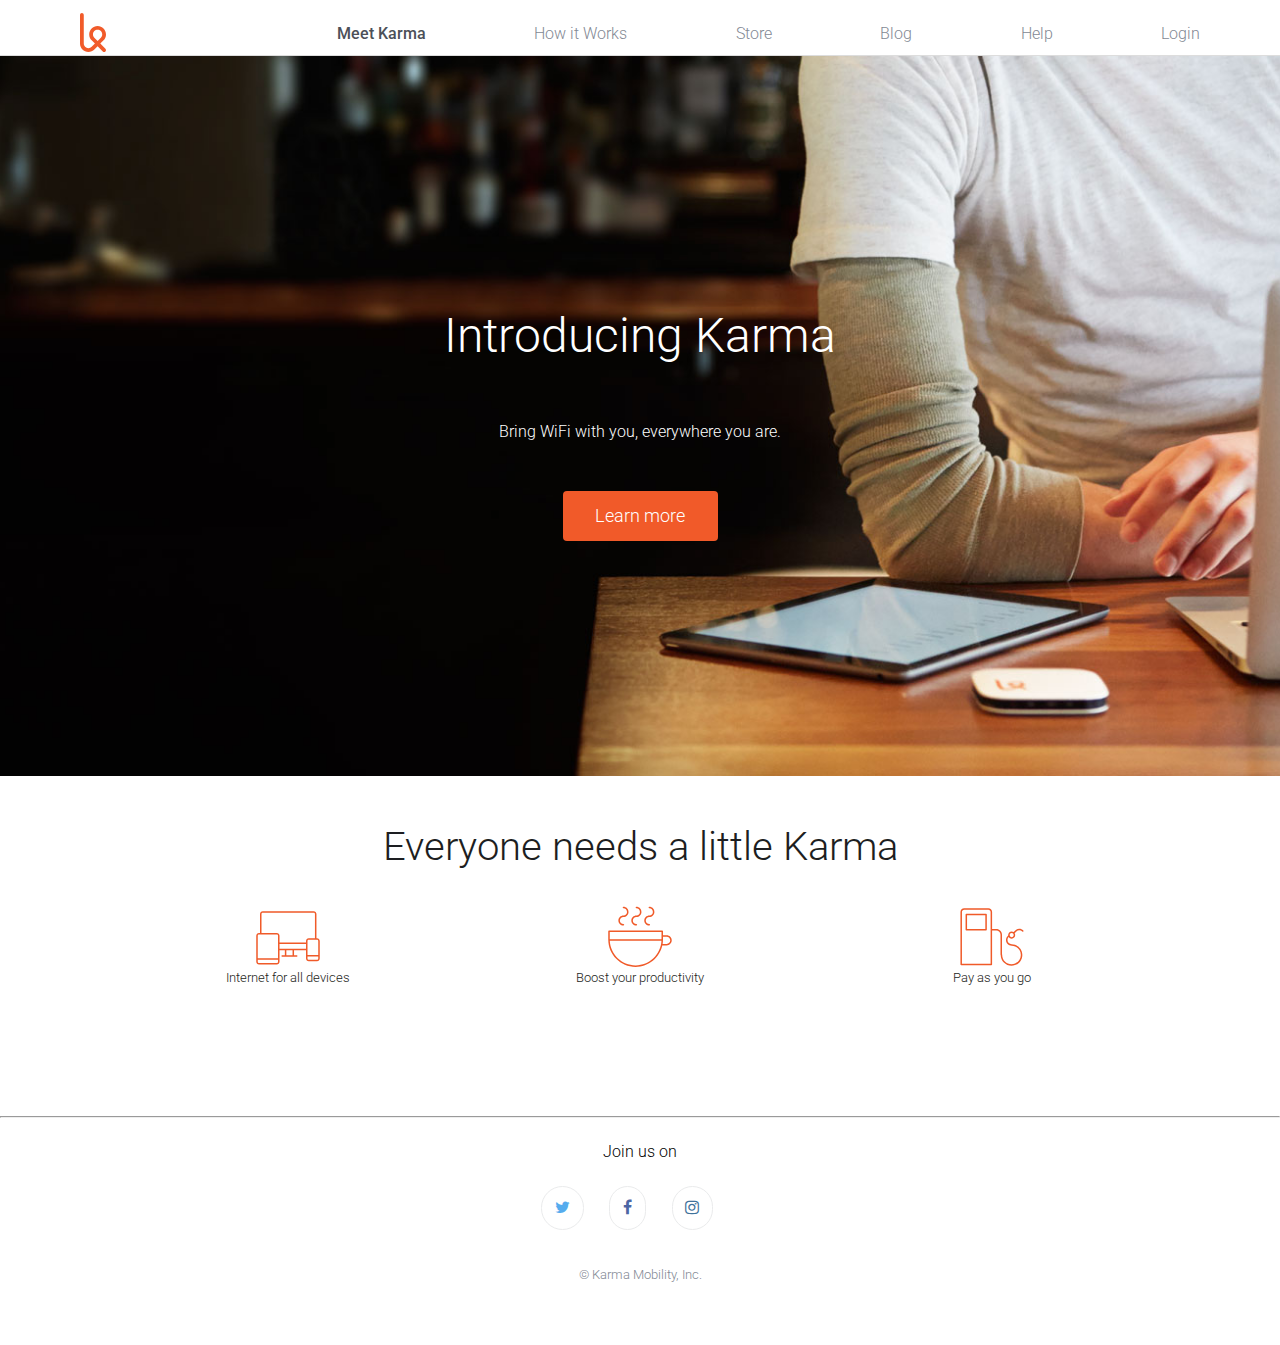
<file: html-css-git-exercises/week2/1-website/index.html>
<!DOCTYPE html>
<html lang="en">
<head>
    <meta charset="UTF-8">
    <meta name="viewport" content="width=device-width, initial-scale=1, shrink-to-fit=no">
    <title>Karma</title>
    <link href='//fonts.googleapis.com/css?family=Roboto:400,500,300' rel='stylesheet' type='text/css'>
    <link href="//maxcdn.bootstrapcdn.com/font-awesome/4.2.0/css/font-awesome.min.css" rel="stylesheet">
    <link rel="stylesheet" href="https://cdnjs.cloudflare.com/ajax/libs/font-awesome/4.7.0/css/font-awesome.min.css">
    <link rel="stylesheet" href="css/normalize.css">
    <link rel="stylesheet" href="css/reset.css">
    <link rel="stylesheet" href="css/style.css">
    <link rel="shortcut icon" type="image/x-icon"  href="favicon.ico">
</head>
<body>
    <nav>
        <ul class="menu">
            <li class="logo"><a href="#" title=""><img src="img/karma-logo.svg" alt="" title="Logo" width="26"></a></li>
            <li><a href="#" class="active"><i class="display fa fa-fw fa-home"></i><span>Meet Karma</span></a></li>
            <li><a href="#"><i class="display fa fa-gavel"></i><span>How it Works</span></a></li>
            <li><a href="#"><i class="display fa fa-money"></i><span>Store</span></a></li>
            <li><a href="#"><i class="display fa fa-comment"></i><span>Blog</span></a></li>
            <li><a href="#"><i class="display fa fa-info"></i><span>Help</span></a></li>
            <li><a href="#"><i class="display fa fa-fw fa-user"></i><span>Login</span></a></li>
        </ul>
    </nav>

    <main>
        <section class="introduction">
            <div class="container">
                <h1>Introducing Karma</h1>
                <p>Bring WiFi with you, everywhere you are.</p>
                <button>Learn more</button>
            </div>
        </section>

        <section class="cases">
            <div class="container">
                <h2>Everyone needs a little Karma</h2>
                <ul class="devices">
                    <li>
                        <figure>
                        <img src="img/icon-devices.svg" alt="Devices" class="responsive">
                        <figcaption>Internet for all devices</figcaption>
                      </figure>
                    </li>
                    <li>
                        <figure>
                        <img src="img/icon-coffee.svg" alt="coffee" class="responsive">
                        <figcaption>Boost your productivity</figcaption>
                      </figure>
                    </li>
                    <li>
                        <figure>
                        <img src="img/icon-refill.svg" alt="pump" class="responsive" >
                        <figcaption>Pay as you go</figcaption>
                      </figure>
                    </li>
                </ul>
            </div>
        </section>
    </main>
    
    <footer>
        <div class="container">
            <hr>
            <h5>Join us on</h5>
            <ul class="rrss">
                <li class="twitter"><a href="#" title=""><i class="fa fa-twitter"></i></a></li>
                <li class="facebook"><a href="#" title=""><i class="fa fa-facebook"></i></a></li>
                <li class="instagram"><a href="#" title=""><i class="fa fa-instagram"></i></a></li>
            </ul>
            <p class="copy"> &copy; Karma Mobility, Inc.</p>
        </div>
    </footer>

</body>
</html>
</file>
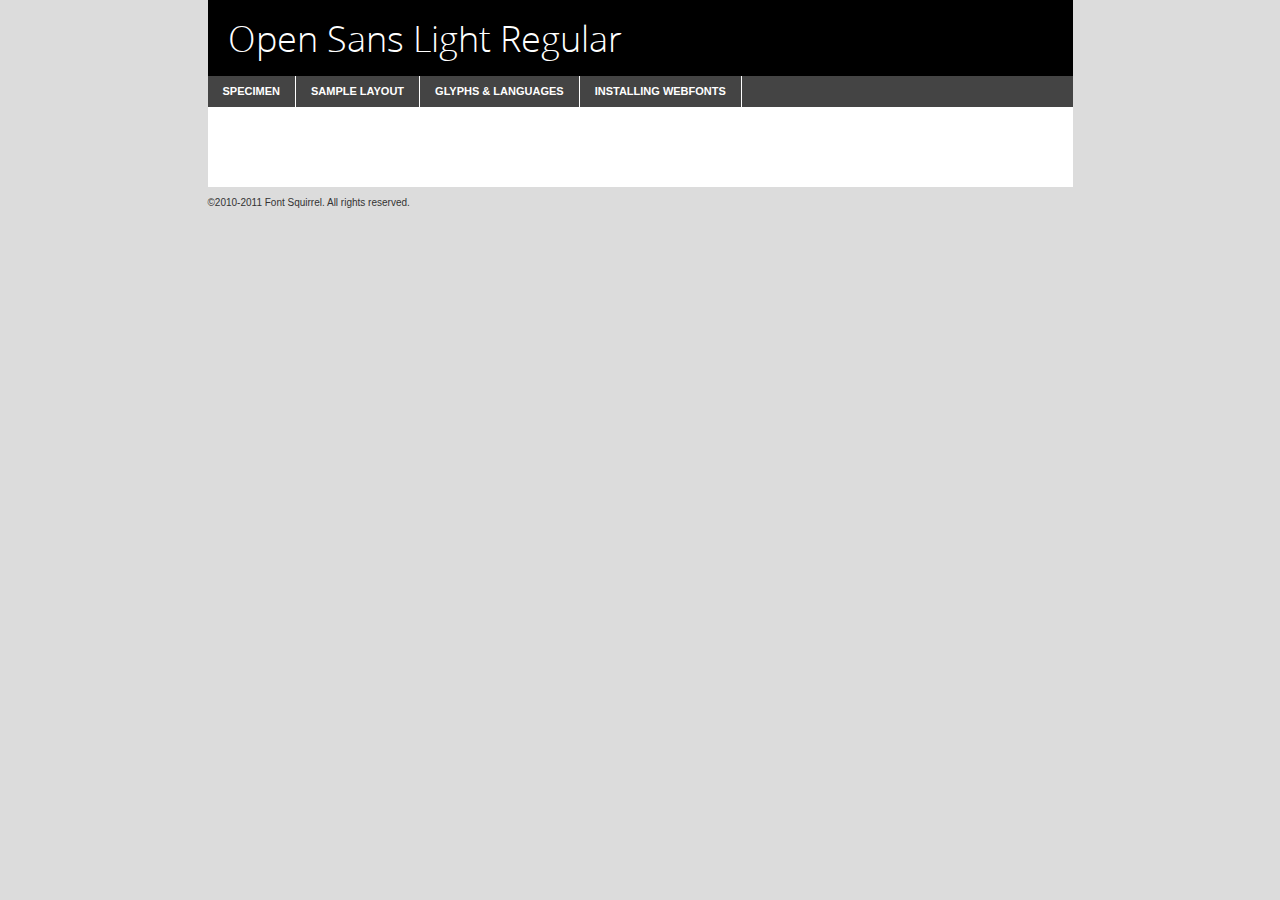
<file: html-css-git-exercises/week2/1-website/font-squirrel-download/font-squirrel-download/opensans-light-demo.html>
<!DOCTYPE html PUBLIC "-//W3C//DTD XHTML 1.0 Transitional//EN"
	"http://www.w3.org/TR/xhtml1/DTD/xhtml1-transitional.dtd">

<html xmlns="http://www.w3.org/1999/xhtml" xml:lang="en" lang="en">
<head>
	<meta http-equiv="Content-Type" content="text/html; charset=utf-8" />
	<script src="http://ajax.googleapis.com/ajax/libs/jquery/1.7.2/jquery.min.js" type="text/javascript" charset="utf-8"></script>
	<script src="specimen_files/easytabs.js" type="text/javascript" charset="utf-8"></script>
	<link rel="stylesheet" href="specimen_files/specimen_stylesheet.css" type="text/css" charset="utf-8" />
	<link rel="stylesheet" href="stylesheet.css" type="text/css" charset="utf-8" />

	<style type="text/css">
					body{
				font-family: 'open_sanslight';
							}
		</style>

	<title>Open Sans Light Regular Specimen</title>
	
	
	<script type="text/javascript" charset="utf-8">
		$(document).ready(function() {
			$('#container').easyTabs({defaultContent:1});
		});
	</script>
</head>

<body>
<div id="container">
	<div id="header">
		Open Sans Light Regular	</div>
	<ul class="tabs">
		<li><a href="#specimen">Specimen</a></li>
		<li><a href="#layout">Sample Layout</a></li>
				<li><a href="#glyphs">Glyphs &amp; Languages</a></li>
		<li><a href="#installing">Installing Webfonts</a></li>
		
	</ul>
	
	<div id="main_content">

		
			<div id="specimen">
		
				<div class="section">
					<div class="grid12 firstcol">
						<div class="huge">AaBb</div>
					</div>
				</div>
		
				<div class="section">
					<div class="glyph_range">A&#x200B;B&#x200b;C&#x200b;D&#x200b;E&#x200b;F&#x200b;G&#x200b;H&#x200b;I&#x200b;J&#x200b;K&#x200b;L&#x200b;M&#x200b;N&#x200b;O&#x200b;P&#x200b;Q&#x200b;R&#x200b;S&#x200b;T&#x200b;U&#x200b;V&#x200b;W&#x200b;X&#x200b;Y&#x200b;Z&#x200b;a&#x200b;b&#x200b;c&#x200b;d&#x200b;e&#x200b;f&#x200b;g&#x200b;h&#x200b;i&#x200b;j&#x200b;k&#x200b;l&#x200b;m&#x200b;n&#x200b;o&#x200b;p&#x200b;q&#x200b;r&#x200b;s&#x200b;t&#x200b;u&#x200b;v&#x200b;w&#x200b;x&#x200b;y&#x200b;z&#x200b;1&#x200b;2&#x200b;3&#x200b;4&#x200b;5&#x200b;6&#x200b;7&#x200b;8&#x200b;9&#x200b;0&#x200b;&amp;&#x200b;.&#x200b;,&#x200b;?&#x200b;!&#x200b;&#64;&#x200b;(&#x200b;)&#x200b;#&#x200b;$&#x200b;%&#x200b;*&#x200b;+&#x200b;-&#x200b;=&#x200b;:&#x200b;;</div>
				</div>
				<div class="section">
					<div class="grid12 firstcol">
						<table class="sample_table">
							<tr><td>10</td><td class="size10">abcdefghijklmnopqrstuvwxyzABCDEFGHIJKLMNOPQRSTUVWXYZ0123456789abcdefghijklmnopqrstuvwxyzABCDEFGHIJKLMNOPQRSTUVWXYZ0123456789abcdefghijklmnopqrstuvwxyzABCDEFGHIJKLMNOPQRSTUVWXYZ</td></tr>
							<tr><td>11</td><td class="size11">abcdefghijklmnopqrstuvwxyzABCDEFGHIJKLMNOPQRSTUVWXYZ0123456789abcdefghijklmnopqrstuvwxyzABCDEFGHIJKLMNOPQRSTUVWXYZ0123456789abcdefghijklmnopqrstuvwxyzABCDEFGHIJKLMNOPQRSTUVWXYZ</td></tr>
							<tr><td>12</td><td class="size12">abcdefghijklmnopqrstuvwxyzABCDEFGHIJKLMNOPQRSTUVWXYZ0123456789abcdefghijklmnopqrstuvwxyzABCDEFGHIJKLMNOPQRSTUVWXYZ0123456789abcdefghijklmnopqrstuvwxyzABCDEFGHIJKLMNOPQRSTUVWXYZ</td></tr>
							<tr><td>13</td><td class="size13">abcdefghijklmnopqrstuvwxyzABCDEFGHIJKLMNOPQRSTUVWXYZ0123456789abcdefghijklmnopqrstuvwxyzABCDEFGHIJKLMNOPQRSTUVWXYZ0123456789abcdefghijklmnopqrstuvwxyzABCDEFGHIJKLMNOPQRSTUVWXYZ</td></tr>
							<tr><td>14</td><td class="size14">abcdefghijklmnopqrstuvwxyzABCDEFGHIJKLMNOPQRSTUVWXYZ0123456789abcdefghijklmnopqrstuvwxyzABCDEFGHIJKLMNOPQRSTUVWXYZ0123456789abcdefghijklmnopqrstuvwxyzABCDEFGHIJKLMNOPQRSTUVWXYZ</td></tr>
							<tr><td>16</td><td class="size16">abcdefghijklmnopqrstuvwxyzABCDEFGHIJKLMNOPQRSTUVWXYZ0123456789abcdefghijklmnopqrstuvwxyzABCDEFGHIJKLMNOPQRSTUVWXYZ</td></tr>
							<tr><td>18</td><td class="size18">abcdefghijklmnopqrstuvwxyzABCDEFGHIJKLMNOPQRSTUVWXYZ0123456789abcdefghijklmnopqrstuvwxyzABCDEFGHIJKLMNOPQRSTUVWXYZ</td></tr>
							<tr><td>20</td><td class="size20">abcdefghijklmnopqrstuvwxyzABCDEFGHIJKLMNOPQRSTUVWXYZ0123456789abcdefghijklmnopqrstuvwxyzABCDEFGHIJKLMNOPQRSTUVWXYZ</td></tr>
							<tr><td>24</td><td class="size24">abcdefghijklmnopqrstuvwxyzABCDEFGHIJKLMNOPQRSTUVWXYZ0123456789abcdefghijklmnopqrstuvwxyzABCDEFGHIJKLMNOPQRSTUVWXYZ</td></tr>
							<tr><td>30</td><td class="size30">abcdefghijklmnopqrstuvwxyzABCDEFGHIJKLMNOPQRSTUVWXYZ0123456789abcdefghijklmnopqrstuvwxyzABCDEFGHIJKLMNOPQRSTUVWXYZ</td></tr>
							<tr><td>36</td><td class="size36">abcdefghijklmnopqrstuvwxyzABCDEFGHIJKLMNOPQRSTUVWXYZ0123456789abcdefghijklmnopqrstuvwxyzABCDEFGHIJKLMNOPQRSTUVWXYZ</td></tr>
							<tr><td>48</td><td class="size48">abcdefghijklmnopqrstuvwxyzABCDEFGHIJKLMNOPQRSTUVWXYZ0123456789abcdefghijklmnopqrstuvwxyzABCDEFGHIJKLMNOPQRSTUVWXYZ</td></tr>
							<tr><td>60</td><td class="size60">abcdefghijklmnopqrstuvwxyzABCDEFGHIJKLMNOPQRSTUVWXYZ0123456789abcdefghijklmnopqrstuvwxyzABCDEFGHIJKLMNOPQRSTUVWXYZ</td></tr>
							<tr><td>72</td><td class="size72">abcdefghijklmnopqrstuvwxyzABCDEFGHIJKLMNOPQRSTUVWXYZ0123456789abcdefghijklmnopqrstuvwxyzABCDEFGHIJKLMNOPQRSTUVWXYZ</td></tr>
							<tr><td>90</td><td class="size90">abcdefghijklmnopqrstuvwxyzABCDEFGHIJKLMNOPQRSTUVWXYZ0123456789abcdefghijklmnopqrstuvwxyzABCDEFGHIJKLMNOPQRSTUVWXYZ</td></tr>
						</table>
				
					</div>
			
				</div>
		
		
		
								<div class="section" id="bodycomparison">


										<div id="xheight">
				<div class="fontbody">&#x25FC;&#x25FC;&#x25FC;&#x25FC;&#x25FC;&#x25FC;&#x25FC;&#x25FC;&#x25FC;&#x25FC;&#x25FC;&#x25FC;&#x25FC;&#x25FC;&#x25FC;&#x25FC;&#x25FC;&#x25FC;&#x25FC;&#x25FC;&#x25FC;&#x25FC;&#x25FC;&#x25FC;&#x25FC;&#x25FC;&#x25FC;&#x25FC;&#x25FC;&#x25FC;&#x25FC;&#x25FC;&#x25FC;&#x25FC;&#x25FC;&#x25FC;&#x25FC;&#x25FC;&#x25FC;&#x25FC;&#x25FC;&#x25FC;&#x25FC;&#x25FC;&#x25FC;&#x25FC;&#x25FC;&#x25FC;&#x25FC;&#x25FC;&#x25FC;&#x25FC;&#x25FC;&#x25FC;&#x25FC;&#x25FC;&#x25FC;&#x25FC;&#x25FC;&#x25FC;&#x25FC;&#x25FC;&#x25FC;&#x25FC;&#x25FC;&#x25FC;&#x25FC;&#x25FC;&#x25FC;&#x25FC;&#x25FC;&#x25FC;&#x25FC;&#x25FC;&#x25FC;&#x25FC;&#x25FC;&#x25FC;&#x25FC;&#x25FC;&#x25FC;&#x25FC;&#x25FC;&#x25FC;&#x25FC;&#x25FC;&#x25FC;&#x25FC;&#x25FC;&#x25FC;&#x25FC;&#x25FC;&#x25FC;&#x25FC;&#x25FC;&#x25FC;&#x25FC;&#x25FC;&#x25FC;body</div><div class="arialbody">body</div><div class="verdanabody">body</div><div class="georgiabody">body</div></div>
										<div class="fontbody" style="z-index:1">
											body<span>Open Sans Light Regular</span>
										</div>
										<div class="arialbody" style="z-index:1">
											body<span>Arial</span>
										</div>
										<div class="verdanabody" style="z-index:1">
											body<span>Verdana</span>
										</div>
										<div class="georgiabody" style="z-index:1">
											body<span>Georgia</span>
										</div>



								</div>
		
		
				<div class="section psample psample_row1" id="">
					
					<div class="grid2 firstcol">
						<p class="size10"><span>10.</span>Aenean lacinia bibendum nulla sed consectetur. Fusce dapibus, tellus ac cursus commodo, tortor mauris condimentum nibh, ut fermentum massa justo sit amet risus. Nullam id dolor id nibh ultricies vehicula ut id elit. Cum sociis natoque penatibus et magnis dis parturient montes, nascetur ridiculus mus. Nulla vitae elit libero, a pharetra augue.</p>
			
					</div>
					<div class="grid3">
						<p class="size11"><span>11.</span>Aenean lacinia bibendum nulla sed consectetur. Fusce dapibus, tellus ac cursus commodo, tortor mauris condimentum nibh, ut fermentum massa justo sit amet risus. Nullam id dolor id nibh ultricies vehicula ut id elit. Cum sociis natoque penatibus et magnis dis parturient montes, nascetur ridiculus mus. Nulla vitae elit libero, a pharetra augue.</p>
			
					</div>
					<div class="grid3">
						<p class="size12"><span>12.</span>Aenean lacinia bibendum nulla sed consectetur. Fusce dapibus, tellus ac cursus commodo, tortor mauris condimentum nibh, ut fermentum massa justo sit amet risus. Nullam id dolor id nibh ultricies vehicula ut id elit. Cum sociis natoque penatibus et magnis dis parturient montes, nascetur ridiculus mus. Nulla vitae elit libero, a pharetra augue.</p>
			
					</div>
					<div class="grid4">
						<p class="size13"><span>13.</span>Aenean lacinia bibendum nulla sed consectetur. Fusce dapibus, tellus ac cursus commodo, tortor mauris condimentum nibh, ut fermentum massa justo sit amet risus. Nullam id dolor id nibh ultricies vehicula ut id elit. Cum sociis natoque penatibus et magnis dis parturient montes, nascetur ridiculus mus. Nulla vitae elit libero, a pharetra augue.</p>
			
					</div>
					<div class="white_blend"></div>
					
				</div>
				<div class="section psample psample_row2" id="">
					<div class="grid3 firstcol">
						<p class="size14"><span>14.</span>Aenean lacinia bibendum nulla sed consectetur. Fusce dapibus, tellus ac cursus commodo, tortor mauris condimentum nibh, ut fermentum massa justo sit amet risus. Nullam id dolor id nibh ultricies vehicula ut id elit. Cum sociis natoque penatibus et magnis dis parturient montes, nascetur ridiculus mus. Nulla vitae elit libero, a pharetra augue.</p>
			
					</div>
					<div class="grid4">
						<p class="size16"><span>16.</span>Aenean lacinia bibendum nulla sed consectetur. Fusce dapibus, tellus ac cursus commodo, tortor mauris condimentum nibh, ut fermentum massa justo sit amet risus. Nullam id dolor id nibh ultricies vehicula ut id elit. Cum sociis natoque penatibus et magnis dis parturient montes, nascetur ridiculus mus. Nulla vitae elit libero, a pharetra augue.</p>
			
					</div>
					<div class="grid5">
						<p class="size18"><span>18.</span>Aenean lacinia bibendum nulla sed consectetur. Fusce dapibus, tellus ac cursus commodo, tortor mauris condimentum nibh, ut fermentum massa justo sit amet risus. Nullam id dolor id nibh ultricies vehicula ut id elit. Cum sociis natoque penatibus et magnis dis parturient montes, nascetur ridiculus mus. Nulla vitae elit libero, a pharetra augue.</p>
			
					</div>

					<div class="white_blend"></div>

				</div>
				
				<div class="section psample psample_row3" id="">
					<div class="grid5 firstcol">
						<p class="size20"><span>20.</span>Aenean lacinia bibendum nulla sed consectetur. Fusce dapibus, tellus ac cursus commodo, tortor mauris condimentum nibh, ut fermentum massa justo sit amet risus. Nullam id dolor id nibh ultricies vehicula ut id elit. Cum sociis natoque penatibus et magnis dis parturient montes, nascetur ridiculus mus. Nulla vitae elit libero, a pharetra augue.</p>
					</div>
					<div class="grid7">
						<p class="size24"><span>24.</span>Aenean lacinia bibendum nulla sed consectetur. Fusce dapibus, tellus ac cursus commodo, tortor mauris condimentum nibh, ut fermentum massa justo sit amet risus. Nullam id dolor id nibh ultricies vehicula ut id elit. Cum sociis natoque penatibus et magnis dis parturient montes, nascetur ridiculus mus. Nulla vitae elit libero, a pharetra augue.</p>
					</div>
					
					<div class="white_blend"></div>
					
				</div>
				
				<div class="section psample psample_row4" id="">
					<div class="grid12 firstcol">
						<p class="size30"><span>30.</span>Aenean lacinia bibendum nulla sed consectetur. Fusce dapibus, tellus ac cursus commodo, tortor mauris condimentum nibh, ut fermentum massa justo sit amet risus. Nullam id dolor id nibh ultricies vehicula ut id elit. Cum sociis natoque penatibus et magnis dis parturient montes, nascetur ridiculus mus. Nulla vitae elit libero, a pharetra augue.</p>
					</div>
					<div class="white_blend"></div>
					
				</div>
				
				
				
				<div class="section psample psample_row1 fullreverse">
					<div class="grid2 firstcol">
						<p class="size10"><span>10.</span>Aenean lacinia bibendum nulla sed consectetur. Fusce dapibus, tellus ac cursus commodo, tortor mauris condimentum nibh, ut fermentum massa justo sit amet risus. Nullam id dolor id nibh ultricies vehicula ut id elit. Cum sociis natoque penatibus et magnis dis parturient montes, nascetur ridiculus mus. Nulla vitae elit libero, a pharetra augue.</p>
			
					</div>
					<div class="grid3">
						<p class="size11"><span>11.</span>Aenean lacinia bibendum nulla sed consectetur. Fusce dapibus, tellus ac cursus commodo, tortor mauris condimentum nibh, ut fermentum massa justo sit amet risus. Nullam id dolor id nibh ultricies vehicula ut id elit. Cum sociis natoque penatibus et magnis dis parturient montes, nascetur ridiculus mus. Nulla vitae elit libero, a pharetra augue.</p>
			
					</div>
					<div class="grid3">
						<p class="size12"><span>12.</span>Aenean lacinia bibendum nulla sed consectetur. Fusce dapibus, tellus ac cursus commodo, tortor mauris condimentum nibh, ut fermentum massa justo sit amet risus. Nullam id dolor id nibh ultricies vehicula ut id elit. Cum sociis natoque penatibus et magnis dis parturient montes, nascetur ridiculus mus. Nulla vitae elit libero, a pharetra augue.</p>
			
					</div>
					<div class="grid4">
						<p class="size13"><span>13.</span>Aenean lacinia bibendum nulla sed consectetur. Fusce dapibus, tellus ac cursus commodo, tortor mauris condimentum nibh, ut fermentum massa justo sit amet risus. Nullam id dolor id nibh ultricies vehicula ut id elit. Cum sociis natoque penatibus et magnis dis parturient montes, nascetur ridiculus mus. Nulla vitae elit libero, a pharetra augue.</p>
			
					</div>
					<div class="black_blend"></div>
					
				</div>
				
				<div class="section psample psample_row2 fullreverse">
					<div class="grid3 firstcol">
						<p class="size14"><span>14.</span>Aenean lacinia bibendum nulla sed consectetur. Fusce dapibus, tellus ac cursus commodo, tortor mauris condimentum nibh, ut fermentum massa justo sit amet risus. Nullam id dolor id nibh ultricies vehicula ut id elit. Cum sociis natoque penatibus et magnis dis parturient montes, nascetur ridiculus mus. Nulla vitae elit libero, a pharetra augue.</p>
			
					</div>
					<div class="grid4">
						<p class="size16"><span>16.</span>Aenean lacinia bibendum nulla sed consectetur. Fusce dapibus, tellus ac cursus commodo, tortor mauris condimentum nibh, ut fermentum massa justo sit amet risus. Nullam id dolor id nibh ultricies vehicula ut id elit. Cum sociis natoque penatibus et magnis dis parturient montes, nascetur ridiculus mus. Nulla vitae elit libero, a pharetra augue.</p>
			
					</div>
					<div class="grid5">
						<p class="size18"><span>18.</span>Aenean lacinia bibendum nulla sed consectetur. Fusce dapibus, tellus ac cursus commodo, tortor mauris condimentum nibh, ut fermentum massa justo sit amet risus. Nullam id dolor id nibh ultricies vehicula ut id elit. Cum sociis natoque penatibus et magnis dis parturient montes, nascetur ridiculus mus. Nulla vitae elit libero, a pharetra augue.</p>
			
					</div>
					<div class="black_blend"></div>

				</div>
				
				<div class="section psample fullreverse psample_row3" id="">
					<div class="grid5 firstcol">
						<p class="size20"><span>20.</span>Aenean lacinia bibendum nulla sed consectetur. Fusce dapibus, tellus ac cursus commodo, tortor mauris condimentum nibh, ut fermentum massa justo sit amet risus. Nullam id dolor id nibh ultricies vehicula ut id elit. Cum sociis natoque penatibus et magnis dis parturient montes, nascetur ridiculus mus. Nulla vitae elit libero, a pharetra augue.</p>
					</div>
					<div class="grid7">
						<p class="size24"><span>24.</span>Aenean lacinia bibendum nulla sed consectetur. Fusce dapibus, tellus ac cursus commodo, tortor mauris condimentum nibh, ut fermentum massa justo sit amet risus. Nullam id dolor id nibh ultricies vehicula ut id elit. Cum sociis natoque penatibus et magnis dis parturient montes, nascetur ridiculus mus. Nulla vitae elit libero, a pharetra augue.</p>
					</div>
					
					<div class="black_blend"></div>
					
				</div>
				
				<div class="section psample fullreverse psample_row4" id="" style="border-bottom: 20px #000 solid;">
					<div class="grid12 firstcol">
						<p class="size30"><span>30.</span>Aenean lacinia bibendum nulla sed consectetur. Fusce dapibus, tellus ac cursus commodo, tortor mauris condimentum nibh, ut fermentum massa justo sit amet risus. Nullam id dolor id nibh ultricies vehicula ut id elit. Cum sociis natoque penatibus et magnis dis parturient montes, nascetur ridiculus mus. Nulla vitae elit libero, a pharetra augue.</p>
					</div>
					<div class="black_blend"></div>
					
				</div>
				
				
				
				
			</div>
			
			<div id="layout">
				
				<div class="section">
					
					<div class="grid12 firstcol">
						<h1>Lorem Ipsum Dolor</h1>
						<h2>Etiam porta sem malesuada magna mollis euismod</h2>
						
						<p class="byline">By <a href="#link">Aenean Lacinia</a></p>
					</div>
				</div>
				<div class="section">
					<div class="grid8 firstcol">
						<p class="large">Donec sed odio dui. Morbi leo risus, porta ac consectetur ac, vestibulum at eros. Fusce dapibus, tellus ac cursus commodo, tortor mauris condimentum nibh, ut fermentum massa justo sit amet risus. </p>

						
						<h3>Pellentesque ornare sem</h3>

						<p>Maecenas sed diam eget risus varius blandit sit amet non magna. Maecenas faucibus mollis interdum. Donec ullamcorper nulla non metus auctor fringilla. Nullam id dolor id nibh ultricies vehicula ut id elit. Nullam id dolor id nibh ultricies vehicula ut id elit. </p>

						<p>Aenean eu leo quam. Pellentesque ornare sem lacinia quam venenatis vestibulum. Lorem ipsum dolor sit amet, consectetur adipiscing elit. Cum sociis natoque penatibus et magnis dis parturient montes, nascetur ridiculus mus. </p>

						<p>Nulla vitae elit libero, a pharetra augue. Praesent commodo cursus magna, vel scelerisque nisl consectetur et. Aenean lacinia bibendum nulla sed consectetur. </p>

						<p>Nullam quis risus eget urna mollis ornare vel eu leo. Nullam quis risus eget urna mollis ornare vel eu leo. Maecenas sed diam eget risus varius blandit sit amet non magna. Donec ullamcorper nulla non metus auctor fringilla. </p>

						<h3>Cras mattis consectetur</h3>

						<p>Aenean eu leo quam. Pellentesque ornare sem lacinia quam venenatis vestibulum. Aenean lacinia bibendum nulla sed consectetur. Integer posuere erat a ante venenatis dapibus posuere velit aliquet. Cras mattis consectetur purus sit amet fermentum. </p>

						<p>Nullam id dolor id nibh ultricies vehicula ut id elit. Nullam quis risus eget urna mollis ornare vel eu leo. Cras mattis consectetur purus sit amet fermentum.</p>
					</div>
					
					<div class="grid4 sidebar">
						
						<div class="box reverse">
							<p class="last">Nullam quis risus eget urna mollis ornare vel eu leo. Donec ullamcorper nulla non metus auctor fringilla. Cras mattis consectetur purus sit amet fermentum. Sed posuere consectetur est at lobortis. Lorem ipsum dolor sit amet, consectetur adipiscing elit. </p>
						</div>
						
						<p class="caption">Maecenas sed diam eget risus varius.</p>

						<p>Vestibulum id ligula porta felis euismod semper. Integer posuere erat a ante venenatis dapibus posuere velit aliquet. Vestibulum id ligula porta felis euismod semper. Sed posuere consectetur est at lobortis. Maecenas sed diam eget risus varius blandit sit amet non magna. Fusce dapibus, tellus ac cursus commodo, tortor mauris condimentum nibh, ut fermentum massa justo sit amet risus. </p>

					

						<p>Duis mollis, est non commodo luctus, nisi erat porttitor ligula, eget lacinia odio sem nec elit. Aenean lacinia bibendum nulla sed consectetur. Vivamus sagittis lacus vel augue laoreet rutrum faucibus dolor auctor. Aenean lacinia bibendum nulla sed consectetur. Nullam quis risus eget urna mollis ornare vel eu leo. </p>

						<p>Praesent commodo cursus magna, vel scelerisque nisl consectetur et. Donec ullamcorper nulla non metus auctor fringilla. Maecenas faucibus mollis interdum. Fusce dapibus, tellus ac cursus commodo, tortor mauris condimentum nibh, ut fermentum massa justo sit amet risus. </p>

					</div>
				</div>
				
			</div>


			



		<div id="glyphs">
			<div class="section">
				<div class="grid12 firstcol">
			
				<h1>Language Support</h1>
				<p>The subset of Open Sans Light Regular in this kit supports the following languages:<br />
			
					Albanian, Basque, Breton, Chamorro, Danish, Dutch, English, Faroese, Finnish, French, Frisian, Galician, German, Icelandic, Italian, Malagasy, Norwegian, Portuguese, Spanish, Swedish				</p>
				<h1>Glyph Chart</h1>
				<p>The subset of Open Sans Light Regular in this kit includes all the glyphs listed below. Unicode entities are included above each glyph to help you insert individual characters into your layout.</p>
				<div id="glyph_chart">
			
																				 <div><p>&amp;#13;</p>&#13;</div>
																				 <div><p>&amp;#32;</p>&#32;</div>
																				 <div><p>&amp;#33;</p>&#33;</div>
																				 <div><p>&amp;#34;</p>&#34;</div>
																				 <div><p>&amp;#35;</p>&#35;</div>
																				 <div><p>&amp;#36;</p>&#36;</div>
																				 <div><p>&amp;#37;</p>&#37;</div>
																				 <div><p>&amp;#38;</p>&#38;</div>
																				 <div><p>&amp;#39;</p>&#39;</div>
																				 <div><p>&amp;#40;</p>&#40;</div>
																				 <div><p>&amp;#41;</p>&#41;</div>
																				 <div><p>&amp;#42;</p>&#42;</div>
																				 <div><p>&amp;#43;</p>&#43;</div>
																				 <div><p>&amp;#44;</p>&#44;</div>
																				 <div><p>&amp;#45;</p>&#45;</div>
																				 <div><p>&amp;#46;</p>&#46;</div>
																				 <div><p>&amp;#47;</p>&#47;</div>
																				 <div><p>&amp;#48;</p>&#48;</div>
																				 <div><p>&amp;#49;</p>&#49;</div>
																				 <div><p>&amp;#50;</p>&#50;</div>
																				 <div><p>&amp;#51;</p>&#51;</div>
																				 <div><p>&amp;#52;</p>&#52;</div>
																				 <div><p>&amp;#53;</p>&#53;</div>
																				 <div><p>&amp;#54;</p>&#54;</div>
																				 <div><p>&amp;#55;</p>&#55;</div>
																				 <div><p>&amp;#56;</p>&#56;</div>
																				 <div><p>&amp;#57;</p>&#57;</div>
																				 <div><p>&amp;#58;</p>&#58;</div>
																				 <div><p>&amp;#59;</p>&#59;</div>
																				 <div><p>&amp;#60;</p>&#60;</div>
																				 <div><p>&amp;#61;</p>&#61;</div>
																				 <div><p>&amp;#62;</p>&#62;</div>
																				 <div><p>&amp;#63;</p>&#63;</div>
																				 <div><p>&amp;#64;</p>&#64;</div>
																				 <div><p>&amp;#65;</p>&#65;</div>
																				 <div><p>&amp;#66;</p>&#66;</div>
																				 <div><p>&amp;#67;</p>&#67;</div>
																				 <div><p>&amp;#68;</p>&#68;</div>
																				 <div><p>&amp;#69;</p>&#69;</div>
																				 <div><p>&amp;#70;</p>&#70;</div>
																				 <div><p>&amp;#71;</p>&#71;</div>
																				 <div><p>&amp;#72;</p>&#72;</div>
																				 <div><p>&amp;#73;</p>&#73;</div>
																				 <div><p>&amp;#74;</p>&#74;</div>
																				 <div><p>&amp;#75;</p>&#75;</div>
																				 <div><p>&amp;#76;</p>&#76;</div>
																				 <div><p>&amp;#77;</p>&#77;</div>
																				 <div><p>&amp;#78;</p>&#78;</div>
																				 <div><p>&amp;#79;</p>&#79;</div>
																				 <div><p>&amp;#80;</p>&#80;</div>
																				 <div><p>&amp;#81;</p>&#81;</div>
																				 <div><p>&amp;#82;</p>&#82;</div>
																				 <div><p>&amp;#83;</p>&#83;</div>
																				 <div><p>&amp;#84;</p>&#84;</div>
																				 <div><p>&amp;#85;</p>&#85;</div>
																				 <div><p>&amp;#86;</p>&#86;</div>
																				 <div><p>&amp;#87;</p>&#87;</div>
																				 <div><p>&amp;#88;</p>&#88;</div>
																				 <div><p>&amp;#89;</p>&#89;</div>
																				 <div><p>&amp;#90;</p>&#90;</div>
																				 <div><p>&amp;#91;</p>&#91;</div>
																				 <div><p>&amp;#92;</p>&#92;</div>
																				 <div><p>&amp;#93;</p>&#93;</div>
																				 <div><p>&amp;#94;</p>&#94;</div>
																				 <div><p>&amp;#95;</p>&#95;</div>
																				 <div><p>&amp;#96;</p>&#96;</div>
																				 <div><p>&amp;#97;</p>&#97;</div>
																				 <div><p>&amp;#98;</p>&#98;</div>
																				 <div><p>&amp;#99;</p>&#99;</div>
																				 <div><p>&amp;#100;</p>&#100;</div>
																				 <div><p>&amp;#101;</p>&#101;</div>
																				 <div><p>&amp;#102;</p>&#102;</div>
																				 <div><p>&amp;#103;</p>&#103;</div>
																				 <div><p>&amp;#104;</p>&#104;</div>
																				 <div><p>&amp;#105;</p>&#105;</div>
																				 <div><p>&amp;#106;</p>&#106;</div>
																				 <div><p>&amp;#107;</p>&#107;</div>
																				 <div><p>&amp;#108;</p>&#108;</div>
																				 <div><p>&amp;#109;</p>&#109;</div>
																				 <div><p>&amp;#110;</p>&#110;</div>
																				 <div><p>&amp;#111;</p>&#111;</div>
																				 <div><p>&amp;#112;</p>&#112;</div>
																				 <div><p>&amp;#113;</p>&#113;</div>
																				 <div><p>&amp;#114;</p>&#114;</div>
																				 <div><p>&amp;#115;</p>&#115;</div>
																				 <div><p>&amp;#116;</p>&#116;</div>
																				 <div><p>&amp;#117;</p>&#117;</div>
																				 <div><p>&amp;#118;</p>&#118;</div>
																				 <div><p>&amp;#119;</p>&#119;</div>
																				 <div><p>&amp;#120;</p>&#120;</div>
																				 <div><p>&amp;#121;</p>&#121;</div>
																				 <div><p>&amp;#122;</p>&#122;</div>
																				 <div><p>&amp;#123;</p>&#123;</div>
																				 <div><p>&amp;#124;</p>&#124;</div>
																				 <div><p>&amp;#125;</p>&#125;</div>
																				 <div><p>&amp;#126;</p>&#126;</div>
																				 <div><p>&amp;#160;</p>&#160;</div>
																				 <div><p>&amp;#161;</p>&#161;</div>
																				 <div><p>&amp;#162;</p>&#162;</div>
																				 <div><p>&amp;#163;</p>&#163;</div>
																				 <div><p>&amp;#164;</p>&#164;</div>
																				 <div><p>&amp;#165;</p>&#165;</div>
																				 <div><p>&amp;#166;</p>&#166;</div>
																				 <div><p>&amp;#167;</p>&#167;</div>
																				 <div><p>&amp;#168;</p>&#168;</div>
																				 <div><p>&amp;#169;</p>&#169;</div>
																				 <div><p>&amp;#170;</p>&#170;</div>
																				 <div><p>&amp;#171;</p>&#171;</div>
																				 <div><p>&amp;#172;</p>&#172;</div>
																				 <div><p>&amp;#173;</p>&#173;</div>
																				 <div><p>&amp;#174;</p>&#174;</div>
																				 <div><p>&amp;#175;</p>&#175;</div>
																				 <div><p>&amp;#176;</p>&#176;</div>
																				 <div><p>&amp;#177;</p>&#177;</div>
																				 <div><p>&amp;#178;</p>&#178;</div>
																				 <div><p>&amp;#179;</p>&#179;</div>
																				 <div><p>&amp;#180;</p>&#180;</div>
																				 <div><p>&amp;#181;</p>&#181;</div>
																				 <div><p>&amp;#182;</p>&#182;</div>
																				 <div><p>&amp;#183;</p>&#183;</div>
																				 <div><p>&amp;#184;</p>&#184;</div>
																				 <div><p>&amp;#185;</p>&#185;</div>
																				 <div><p>&amp;#186;</p>&#186;</div>
																				 <div><p>&amp;#187;</p>&#187;</div>
																				 <div><p>&amp;#188;</p>&#188;</div>
																				 <div><p>&amp;#189;</p>&#189;</div>
																				 <div><p>&amp;#190;</p>&#190;</div>
																				 <div><p>&amp;#191;</p>&#191;</div>
																				 <div><p>&amp;#192;</p>&#192;</div>
																				 <div><p>&amp;#193;</p>&#193;</div>
																				 <div><p>&amp;#194;</p>&#194;</div>
																				 <div><p>&amp;#195;</p>&#195;</div>
																				 <div><p>&amp;#196;</p>&#196;</div>
																				 <div><p>&amp;#197;</p>&#197;</div>
																				 <div><p>&amp;#198;</p>&#198;</div>
																				 <div><p>&amp;#199;</p>&#199;</div>
																				 <div><p>&amp;#200;</p>&#200;</div>
																				 <div><p>&amp;#201;</p>&#201;</div>
																				 <div><p>&amp;#202;</p>&#202;</div>
																				 <div><p>&amp;#203;</p>&#203;</div>
																				 <div><p>&amp;#204;</p>&#204;</div>
																				 <div><p>&amp;#205;</p>&#205;</div>
																				 <div><p>&amp;#206;</p>&#206;</div>
																				 <div><p>&amp;#207;</p>&#207;</div>
																				 <div><p>&amp;#208;</p>&#208;</div>
																				 <div><p>&amp;#209;</p>&#209;</div>
																				 <div><p>&amp;#210;</p>&#210;</div>
																				 <div><p>&amp;#211;</p>&#211;</div>
																				 <div><p>&amp;#212;</p>&#212;</div>
																				 <div><p>&amp;#213;</p>&#213;</div>
																				 <div><p>&amp;#214;</p>&#214;</div>
																				 <div><p>&amp;#215;</p>&#215;</div>
																				 <div><p>&amp;#216;</p>&#216;</div>
																				 <div><p>&amp;#217;</p>&#217;</div>
																				 <div><p>&amp;#218;</p>&#218;</div>
																				 <div><p>&amp;#219;</p>&#219;</div>
																				 <div><p>&amp;#220;</p>&#220;</div>
																				 <div><p>&amp;#221;</p>&#221;</div>
																				 <div><p>&amp;#222;</p>&#222;</div>
																				 <div><p>&amp;#223;</p>&#223;</div>
																				 <div><p>&amp;#224;</p>&#224;</div>
																				 <div><p>&amp;#225;</p>&#225;</div>
																				 <div><p>&amp;#226;</p>&#226;</div>
																				 <div><p>&amp;#227;</p>&#227;</div>
																				 <div><p>&amp;#228;</p>&#228;</div>
																				 <div><p>&amp;#229;</p>&#229;</div>
																				 <div><p>&amp;#230;</p>&#230;</div>
																				 <div><p>&amp;#231;</p>&#231;</div>
																				 <div><p>&amp;#232;</p>&#232;</div>
																				 <div><p>&amp;#233;</p>&#233;</div>
																				 <div><p>&amp;#234;</p>&#234;</div>
																				 <div><p>&amp;#235;</p>&#235;</div>
																				 <div><p>&amp;#236;</p>&#236;</div>
																				 <div><p>&amp;#237;</p>&#237;</div>
																				 <div><p>&amp;#238;</p>&#238;</div>
																				 <div><p>&amp;#239;</p>&#239;</div>
																				 <div><p>&amp;#240;</p>&#240;</div>
																				 <div><p>&amp;#241;</p>&#241;</div>
																				 <div><p>&amp;#242;</p>&#242;</div>
																				 <div><p>&amp;#243;</p>&#243;</div>
																				 <div><p>&amp;#244;</p>&#244;</div>
																				 <div><p>&amp;#245;</p>&#245;</div>
																				 <div><p>&amp;#246;</p>&#246;</div>
																				 <div><p>&amp;#247;</p>&#247;</div>
																				 <div><p>&amp;#248;</p>&#248;</div>
																				 <div><p>&amp;#249;</p>&#249;</div>
																				 <div><p>&amp;#250;</p>&#250;</div>
																				 <div><p>&amp;#251;</p>&#251;</div>
																				 <div><p>&amp;#252;</p>&#252;</div>
																				 <div><p>&amp;#253;</p>&#253;</div>
																				 <div><p>&amp;#254;</p>&#254;</div>
																				 <div><p>&amp;#255;</p>&#255;</div>
																				 <div><p>&amp;#338;</p>&#338;</div>
																				 <div><p>&amp;#339;</p>&#339;</div>
																				 <div><p>&amp;#376;</p>&#376;</div>
																				 <div><p>&amp;#710;</p>&#710;</div>
																				 <div><p>&amp;#732;</p>&#732;</div>
																				 <div><p>&amp;#8192;</p>&#8192;</div>
																				 <div><p>&amp;#8193;</p>&#8193;</div>
																				 <div><p>&amp;#8194;</p>&#8194;</div>
																				 <div><p>&amp;#8195;</p>&#8195;</div>
																				 <div><p>&amp;#8196;</p>&#8196;</div>
																				 <div><p>&amp;#8197;</p>&#8197;</div>
																				 <div><p>&amp;#8198;</p>&#8198;</div>
																				 <div><p>&amp;#8199;</p>&#8199;</div>
																				 <div><p>&amp;#8200;</p>&#8200;</div>
																				 <div><p>&amp;#8201;</p>&#8201;</div>
																				 <div><p>&amp;#8202;</p>&#8202;</div>
																				 <div><p>&amp;#8208;</p>&#8208;</div>
																				 <div><p>&amp;#8209;</p>&#8209;</div>
																				 <div><p>&amp;#8210;</p>&#8210;</div>
																				 <div><p>&amp;#8211;</p>&#8211;</div>
																				 <div><p>&amp;#8212;</p>&#8212;</div>
																				 <div><p>&amp;#8216;</p>&#8216;</div>
																				 <div><p>&amp;#8217;</p>&#8217;</div>
																				 <div><p>&amp;#8218;</p>&#8218;</div>
																				 <div><p>&amp;#8220;</p>&#8220;</div>
																				 <div><p>&amp;#8221;</p>&#8221;</div>
																				 <div><p>&amp;#8222;</p>&#8222;</div>
																				 <div><p>&amp;#8226;</p>&#8226;</div>
																				 <div><p>&amp;#8230;</p>&#8230;</div>
																				 <div><p>&amp;#8239;</p>&#8239;</div>
																				 <div><p>&amp;#8249;</p>&#8249;</div>
																				 <div><p>&amp;#8250;</p>&#8250;</div>
																				 <div><p>&amp;#8287;</p>&#8287;</div>
																				 <div><p>&amp;#8364;</p>&#8364;</div>
																				 <div><p>&amp;#8482;</p>&#8482;</div>
																				 <div><p>&amp;#9724;</p>&#9724;</div>
																				 <div><p>&amp;#64257;</p>&#64257;</div>
																				 <div><p>&amp;#64258;</p>&#64258;</div>
																				 <div><p>&amp;#64259;</p>&#64259;</div>
																				 <div><p>&amp;#64260;</p>&#64260;</div>
																																						</div>	
				</div>
		
		
			</div>
		</div>
		
		
		<div id="specs">
			
		</div>
	
		<div id="installing">
			<div class="section">
				<div class="grid7 firstcol">
					<h1>Installing Webfonts</h1>
					
					<p>Webfonts are supported by all major browser platforms but not all in the same way. There are currently four different font formats that must be included in order to target all browsers. This includes TTF, WOFF, EOT and SVG.</p>
					
					<h2>1. Upload your webfonts</h2>
					<p>You must upload your webfont kit to your website. They should be in or near the same directory as your CSS files.</p>
					
					<h2>2. Include the webfont stylesheet</h2>
					<p>A special CSS @font-face declaration helps the various browsers select the appropriate font it needs without causing you a bunch of headaches. Learn more about this syntax by reading the <a href="http://www.fontspring.com/blog/further-hardening-of-the-bulletproof-syntax">Fontspring blog post</a> about it. The code for it is as follows:</p>


<code>
@font-face{ 
	font-family: 'MyWebFont';
	src: url('WebFont.eot');
	src: url('WebFont.eot?#iefix') format('embedded-opentype'),
	     url('WebFont.woff') format('woff'),
	     url('WebFont.ttf') format('truetype'),
	     url('WebFont.svg#webfont') format('svg');
}
</code>

	<p>We've already gone ahead and generated the code for you. All you have to do is link to the stylesheet in your HTML, like this:</p>
	<code>&lt;link rel=&quot;stylesheet&quot; href=&quot;stylesheet.css&quot; type=&quot;text/css&quot; charset=&quot;utf-8&quot; /&gt;</code>

					<h2>3. Modify your own stylesheet</h2>
					<p>To take advantage of your new fonts, you must tell your stylesheet to use them. Look at the original @font-face declaration above and find the property called "font-family." The name linked there will be what you use to reference the font. Prepend that webfont name to the font stack in the "font-family" property, inside the selector you want to change. For example:</p>
<code>p { font-family: 'WebFont', Arial, sans-serif; }</code>

<h2>4. Test</h2>
<p>Getting webfonts to work cross-browser <em>can</em> be tricky. Use the information in the sidebar to help you if you find that fonts aren't loading in a particular browser.</p>
				</div>
				
				<div class="grid5 sidebar">
					<div class="box">
						<h2>Troubleshooting<br />Font-Face Problems</h2>
						<p>Having trouble getting your webfonts to load in your new website? Here are some tips to sort out what might be the problem.</p>

						<h3>Fonts not showing in any browser</h3>

						<p>This sounds like you need to work on the plumbing. You either did not upload the fonts to the correct directory, or you did not link the fonts properly in the CSS. If you've confirmed that all this is correct and you still have a problem, take a look at your .htaccess file and see if requests are getting intercepted.</p>

						<h3>Fonts not loading in iPhone or iPad</h3>

						<p>The most common problem here is that you are serving the fonts from an IIS server. IIS refuses to serve files that have unknown MIME types. If that is the case, you must set the MIME type for SVG to "image/svg+xml" in the server settings. Follow these instructions from Microsoft if you need help.</p>

						<h3>Fonts not loading in Firefox</h3>

						<p>The primary reason for this failure? You are still using a version Firefox older than 3.5. So upgrade already! If that isn't it, then you are very likely serving fonts from a different domain. Firefox requires that all font assets be served from the same domain. Lastly it is possible that you need to add WOFF to your list of MIME types (if you are serving via IIS.)</p>

						<h3>Fonts not loading in IE</h3>

						<p>Are you looking at Internet Explorer on an actual Windows machine or are you cheating by using a service like Adobe BrowserLab? Many of these screenshot services do not render @font-face for IE. Best to test it on a real machine.</p>

						<h3>Fonts not loading in IE9</h3>

						<p>IE9, like Firefox, requires that fonts be served from the same domain as the website. Make sure that is the case.</p>
					</div>
				</div>
			</div>
			
		</div>
	
	</div>
	<div id="footer">
		<p>&copy;2010-2011 Font Squirrel. All rights reserved.</p>
	</div>
</div>
</body>
</html>
</file>
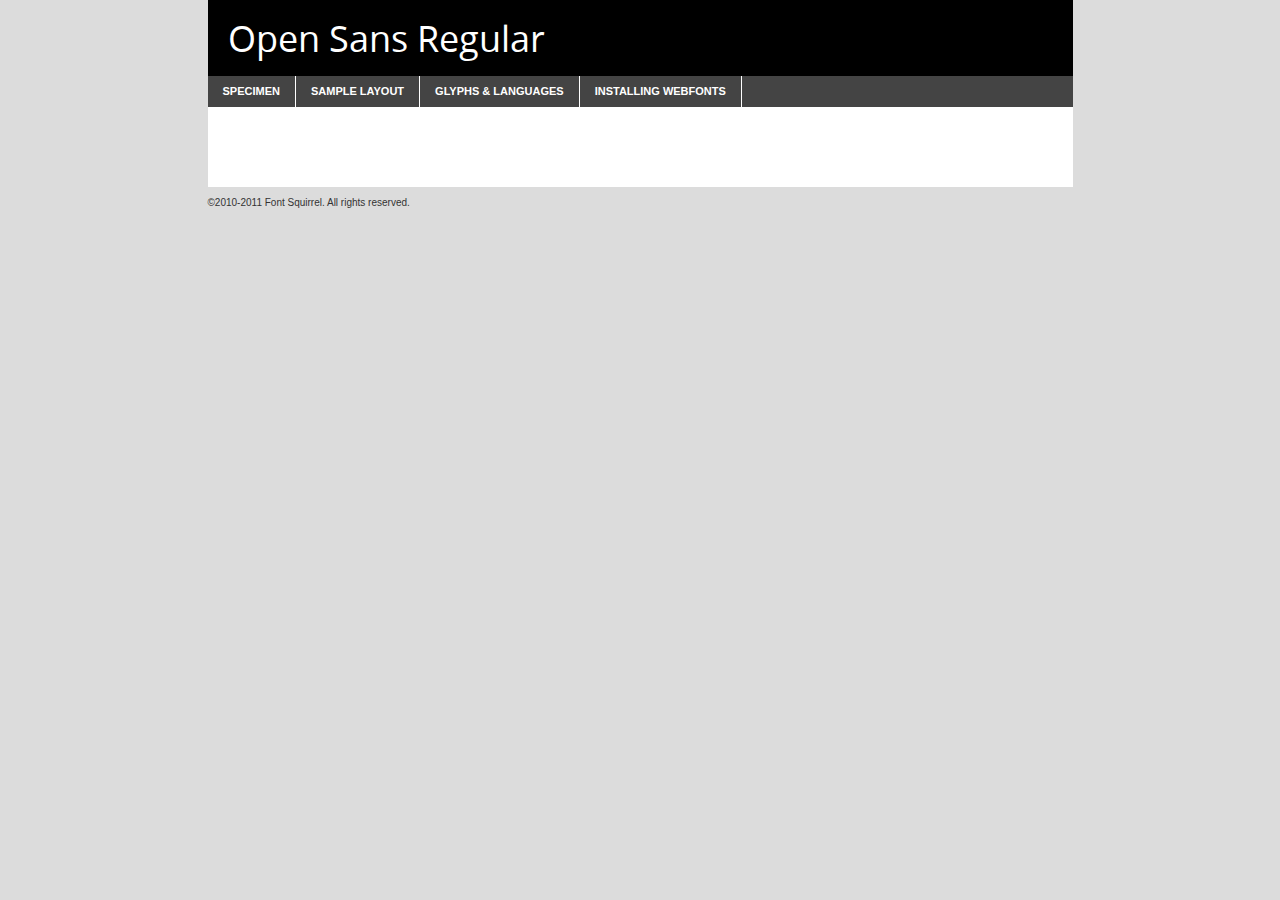
<file: html-css-git-exercises/week2/1-website/font-squirrel-download/font-squirrel-download/opensans-regular-demo.html>
<!DOCTYPE html PUBLIC "-//W3C//DTD XHTML 1.0 Transitional//EN"
	"http://www.w3.org/TR/xhtml1/DTD/xhtml1-transitional.dtd">

<html xmlns="http://www.w3.org/1999/xhtml" xml:lang="en" lang="en">
<head>
	<meta http-equiv="Content-Type" content="text/html; charset=utf-8" />
	<script src="http://ajax.googleapis.com/ajax/libs/jquery/1.7.2/jquery.min.js" type="text/javascript" charset="utf-8"></script>
	<script src="specimen_files/easytabs.js" type="text/javascript" charset="utf-8"></script>
	<link rel="stylesheet" href="specimen_files/specimen_stylesheet.css" type="text/css" charset="utf-8" />
	<link rel="stylesheet" href="stylesheet.css" type="text/css" charset="utf-8" />

	<style type="text/css">
					body{
				font-family: 'open_sansregular';
							}
		</style>

	<title>Open Sans Regular Specimen</title>
	
	
	<script type="text/javascript" charset="utf-8">
		$(document).ready(function() {
			$('#container').easyTabs({defaultContent:1});
		});
	</script>
</head>

<body>
<div id="container">
	<div id="header">
		Open Sans Regular	</div>
	<ul class="tabs">
		<li><a href="#specimen">Specimen</a></li>
		<li><a href="#layout">Sample Layout</a></li>
				<li><a href="#glyphs">Glyphs &amp; Languages</a></li>
		<li><a href="#installing">Installing Webfonts</a></li>
		
	</ul>
	
	<div id="main_content">

		
			<div id="specimen">
		
				<div class="section">
					<div class="grid12 firstcol">
						<div class="huge">AaBb</div>
					</div>
				</div>
		
				<div class="section">
					<div class="glyph_range">A&#x200B;B&#x200b;C&#x200b;D&#x200b;E&#x200b;F&#x200b;G&#x200b;H&#x200b;I&#x200b;J&#x200b;K&#x200b;L&#x200b;M&#x200b;N&#x200b;O&#x200b;P&#x200b;Q&#x200b;R&#x200b;S&#x200b;T&#x200b;U&#x200b;V&#x200b;W&#x200b;X&#x200b;Y&#x200b;Z&#x200b;a&#x200b;b&#x200b;c&#x200b;d&#x200b;e&#x200b;f&#x200b;g&#x200b;h&#x200b;i&#x200b;j&#x200b;k&#x200b;l&#x200b;m&#x200b;n&#x200b;o&#x200b;p&#x200b;q&#x200b;r&#x200b;s&#x200b;t&#x200b;u&#x200b;v&#x200b;w&#x200b;x&#x200b;y&#x200b;z&#x200b;1&#x200b;2&#x200b;3&#x200b;4&#x200b;5&#x200b;6&#x200b;7&#x200b;8&#x200b;9&#x200b;0&#x200b;&amp;&#x200b;.&#x200b;,&#x200b;?&#x200b;!&#x200b;&#64;&#x200b;(&#x200b;)&#x200b;#&#x200b;$&#x200b;%&#x200b;*&#x200b;+&#x200b;-&#x200b;=&#x200b;:&#x200b;;</div>
				</div>
				<div class="section">
					<div class="grid12 firstcol">
						<table class="sample_table">
							<tr><td>10</td><td class="size10">abcdefghijklmnopqrstuvwxyzABCDEFGHIJKLMNOPQRSTUVWXYZ0123456789abcdefghijklmnopqrstuvwxyzABCDEFGHIJKLMNOPQRSTUVWXYZ0123456789abcdefghijklmnopqrstuvwxyzABCDEFGHIJKLMNOPQRSTUVWXYZ</td></tr>
							<tr><td>11</td><td class="size11">abcdefghijklmnopqrstuvwxyzABCDEFGHIJKLMNOPQRSTUVWXYZ0123456789abcdefghijklmnopqrstuvwxyzABCDEFGHIJKLMNOPQRSTUVWXYZ0123456789abcdefghijklmnopqrstuvwxyzABCDEFGHIJKLMNOPQRSTUVWXYZ</td></tr>
							<tr><td>12</td><td class="size12">abcdefghijklmnopqrstuvwxyzABCDEFGHIJKLMNOPQRSTUVWXYZ0123456789abcdefghijklmnopqrstuvwxyzABCDEFGHIJKLMNOPQRSTUVWXYZ0123456789abcdefghijklmnopqrstuvwxyzABCDEFGHIJKLMNOPQRSTUVWXYZ</td></tr>
							<tr><td>13</td><td class="size13">abcdefghijklmnopqrstuvwxyzABCDEFGHIJKLMNOPQRSTUVWXYZ0123456789abcdefghijklmnopqrstuvwxyzABCDEFGHIJKLMNOPQRSTUVWXYZ0123456789abcdefghijklmnopqrstuvwxyzABCDEFGHIJKLMNOPQRSTUVWXYZ</td></tr>
							<tr><td>14</td><td class="size14">abcdefghijklmnopqrstuvwxyzABCDEFGHIJKLMNOPQRSTUVWXYZ0123456789abcdefghijklmnopqrstuvwxyzABCDEFGHIJKLMNOPQRSTUVWXYZ0123456789abcdefghijklmnopqrstuvwxyzABCDEFGHIJKLMNOPQRSTUVWXYZ</td></tr>
							<tr><td>16</td><td class="size16">abcdefghijklmnopqrstuvwxyzABCDEFGHIJKLMNOPQRSTUVWXYZ0123456789abcdefghijklmnopqrstuvwxyzABCDEFGHIJKLMNOPQRSTUVWXYZ</td></tr>
							<tr><td>18</td><td class="size18">abcdefghijklmnopqrstuvwxyzABCDEFGHIJKLMNOPQRSTUVWXYZ0123456789abcdefghijklmnopqrstuvwxyzABCDEFGHIJKLMNOPQRSTUVWXYZ</td></tr>
							<tr><td>20</td><td class="size20">abcdefghijklmnopqrstuvwxyzABCDEFGHIJKLMNOPQRSTUVWXYZ0123456789abcdefghijklmnopqrstuvwxyzABCDEFGHIJKLMNOPQRSTUVWXYZ</td></tr>
							<tr><td>24</td><td class="size24">abcdefghijklmnopqrstuvwxyzABCDEFGHIJKLMNOPQRSTUVWXYZ0123456789abcdefghijklmnopqrstuvwxyzABCDEFGHIJKLMNOPQRSTUVWXYZ</td></tr>
							<tr><td>30</td><td class="size30">abcdefghijklmnopqrstuvwxyzABCDEFGHIJKLMNOPQRSTUVWXYZ0123456789abcdefghijklmnopqrstuvwxyzABCDEFGHIJKLMNOPQRSTUVWXYZ</td></tr>
							<tr><td>36</td><td class="size36">abcdefghijklmnopqrstuvwxyzABCDEFGHIJKLMNOPQRSTUVWXYZ0123456789abcdefghijklmnopqrstuvwxyzABCDEFGHIJKLMNOPQRSTUVWXYZ</td></tr>
							<tr><td>48</td><td class="size48">abcdefghijklmnopqrstuvwxyzABCDEFGHIJKLMNOPQRSTUVWXYZ0123456789abcdefghijklmnopqrstuvwxyzABCDEFGHIJKLMNOPQRSTUVWXYZ</td></tr>
							<tr><td>60</td><td class="size60">abcdefghijklmnopqrstuvwxyzABCDEFGHIJKLMNOPQRSTUVWXYZ0123456789abcdefghijklmnopqrstuvwxyzABCDEFGHIJKLMNOPQRSTUVWXYZ</td></tr>
							<tr><td>72</td><td class="size72">abcdefghijklmnopqrstuvwxyzABCDEFGHIJKLMNOPQRSTUVWXYZ0123456789abcdefghijklmnopqrstuvwxyzABCDEFGHIJKLMNOPQRSTUVWXYZ</td></tr>
							<tr><td>90</td><td class="size90">abcdefghijklmnopqrstuvwxyzABCDEFGHIJKLMNOPQRSTUVWXYZ0123456789abcdefghijklmnopqrstuvwxyzABCDEFGHIJKLMNOPQRSTUVWXYZ</td></tr>
						</table>
				
					</div>
			
				</div>
		
		
		
								<div class="section" id="bodycomparison">


										<div id="xheight">
				<div class="fontbody">&#x25FC;&#x25FC;&#x25FC;&#x25FC;&#x25FC;&#x25FC;&#x25FC;&#x25FC;&#x25FC;&#x25FC;&#x25FC;&#x25FC;&#x25FC;&#x25FC;&#x25FC;&#x25FC;&#x25FC;&#x25FC;&#x25FC;&#x25FC;&#x25FC;&#x25FC;&#x25FC;&#x25FC;&#x25FC;&#x25FC;&#x25FC;&#x25FC;&#x25FC;&#x25FC;&#x25FC;&#x25FC;&#x25FC;&#x25FC;&#x25FC;&#x25FC;&#x25FC;&#x25FC;&#x25FC;&#x25FC;&#x25FC;&#x25FC;&#x25FC;&#x25FC;&#x25FC;&#x25FC;&#x25FC;&#x25FC;&#x25FC;&#x25FC;&#x25FC;&#x25FC;&#x25FC;&#x25FC;&#x25FC;&#x25FC;&#x25FC;&#x25FC;&#x25FC;&#x25FC;&#x25FC;&#x25FC;&#x25FC;&#x25FC;&#x25FC;&#x25FC;&#x25FC;&#x25FC;&#x25FC;&#x25FC;&#x25FC;&#x25FC;&#x25FC;&#x25FC;&#x25FC;&#x25FC;&#x25FC;&#x25FC;&#x25FC;&#x25FC;&#x25FC;&#x25FC;&#x25FC;&#x25FC;&#x25FC;&#x25FC;&#x25FC;&#x25FC;&#x25FC;&#x25FC;&#x25FC;&#x25FC;&#x25FC;&#x25FC;&#x25FC;&#x25FC;&#x25FC;&#x25FC;&#x25FC;body</div><div class="arialbody">body</div><div class="verdanabody">body</div><div class="georgiabody">body</div></div>
										<div class="fontbody" style="z-index:1">
											body<span>Open Sans Regular</span>
										</div>
										<div class="arialbody" style="z-index:1">
											body<span>Arial</span>
										</div>
										<div class="verdanabody" style="z-index:1">
											body<span>Verdana</span>
										</div>
										<div class="georgiabody" style="z-index:1">
											body<span>Georgia</span>
										</div>



								</div>
		
		
				<div class="section psample psample_row1" id="">
					
					<div class="grid2 firstcol">
						<p class="size10"><span>10.</span>Aenean lacinia bibendum nulla sed consectetur. Fusce dapibus, tellus ac cursus commodo, tortor mauris condimentum nibh, ut fermentum massa justo sit amet risus. Nullam id dolor id nibh ultricies vehicula ut id elit. Cum sociis natoque penatibus et magnis dis parturient montes, nascetur ridiculus mus. Nulla vitae elit libero, a pharetra augue.</p>
			
					</div>
					<div class="grid3">
						<p class="size11"><span>11.</span>Aenean lacinia bibendum nulla sed consectetur. Fusce dapibus, tellus ac cursus commodo, tortor mauris condimentum nibh, ut fermentum massa justo sit amet risus. Nullam id dolor id nibh ultricies vehicula ut id elit. Cum sociis natoque penatibus et magnis dis parturient montes, nascetur ridiculus mus. Nulla vitae elit libero, a pharetra augue.</p>
			
					</div>
					<div class="grid3">
						<p class="size12"><span>12.</span>Aenean lacinia bibendum nulla sed consectetur. Fusce dapibus, tellus ac cursus commodo, tortor mauris condimentum nibh, ut fermentum massa justo sit amet risus. Nullam id dolor id nibh ultricies vehicula ut id elit. Cum sociis natoque penatibus et magnis dis parturient montes, nascetur ridiculus mus. Nulla vitae elit libero, a pharetra augue.</p>
			
					</div>
					<div class="grid4">
						<p class="size13"><span>13.</span>Aenean lacinia bibendum nulla sed consectetur. Fusce dapibus, tellus ac cursus commodo, tortor mauris condimentum nibh, ut fermentum massa justo sit amet risus. Nullam id dolor id nibh ultricies vehicula ut id elit. Cum sociis natoque penatibus et magnis dis parturient montes, nascetur ridiculus mus. Nulla vitae elit libero, a pharetra augue.</p>
			
					</div>
					<div class="white_blend"></div>
					
				</div>
				<div class="section psample psample_row2" id="">
					<div class="grid3 firstcol">
						<p class="size14"><span>14.</span>Aenean lacinia bibendum nulla sed consectetur. Fusce dapibus, tellus ac cursus commodo, tortor mauris condimentum nibh, ut fermentum massa justo sit amet risus. Nullam id dolor id nibh ultricies vehicula ut id elit. Cum sociis natoque penatibus et magnis dis parturient montes, nascetur ridiculus mus. Nulla vitae elit libero, a pharetra augue.</p>
			
					</div>
					<div class="grid4">
						<p class="size16"><span>16.</span>Aenean lacinia bibendum nulla sed consectetur. Fusce dapibus, tellus ac cursus commodo, tortor mauris condimentum nibh, ut fermentum massa justo sit amet risus. Nullam id dolor id nibh ultricies vehicula ut id elit. Cum sociis natoque penatibus et magnis dis parturient montes, nascetur ridiculus mus. Nulla vitae elit libero, a pharetra augue.</p>
			
					</div>
					<div class="grid5">
						<p class="size18"><span>18.</span>Aenean lacinia bibendum nulla sed consectetur. Fusce dapibus, tellus ac cursus commodo, tortor mauris condimentum nibh, ut fermentum massa justo sit amet risus. Nullam id dolor id nibh ultricies vehicula ut id elit. Cum sociis natoque penatibus et magnis dis parturient montes, nascetur ridiculus mus. Nulla vitae elit libero, a pharetra augue.</p>
			
					</div>

					<div class="white_blend"></div>

				</div>
				
				<div class="section psample psample_row3" id="">
					<div class="grid5 firstcol">
						<p class="size20"><span>20.</span>Aenean lacinia bibendum nulla sed consectetur. Fusce dapibus, tellus ac cursus commodo, tortor mauris condimentum nibh, ut fermentum massa justo sit amet risus. Nullam id dolor id nibh ultricies vehicula ut id elit. Cum sociis natoque penatibus et magnis dis parturient montes, nascetur ridiculus mus. Nulla vitae elit libero, a pharetra augue.</p>
					</div>
					<div class="grid7">
						<p class="size24"><span>24.</span>Aenean lacinia bibendum nulla sed consectetur. Fusce dapibus, tellus ac cursus commodo, tortor mauris condimentum nibh, ut fermentum massa justo sit amet risus. Nullam id dolor id nibh ultricies vehicula ut id elit. Cum sociis natoque penatibus et magnis dis parturient montes, nascetur ridiculus mus. Nulla vitae elit libero, a pharetra augue.</p>
					</div>
					
					<div class="white_blend"></div>
					
				</div>
				
				<div class="section psample psample_row4" id="">
					<div class="grid12 firstcol">
						<p class="size30"><span>30.</span>Aenean lacinia bibendum nulla sed consectetur. Fusce dapibus, tellus ac cursus commodo, tortor mauris condimentum nibh, ut fermentum massa justo sit amet risus. Nullam id dolor id nibh ultricies vehicula ut id elit. Cum sociis natoque penatibus et magnis dis parturient montes, nascetur ridiculus mus. Nulla vitae elit libero, a pharetra augue.</p>
					</div>
					<div class="white_blend"></div>
					
				</div>
				
				
				
				<div class="section psample psample_row1 fullreverse">
					<div class="grid2 firstcol">
						<p class="size10"><span>10.</span>Aenean lacinia bibendum nulla sed consectetur. Fusce dapibus, tellus ac cursus commodo, tortor mauris condimentum nibh, ut fermentum massa justo sit amet risus. Nullam id dolor id nibh ultricies vehicula ut id elit. Cum sociis natoque penatibus et magnis dis parturient montes, nascetur ridiculus mus. Nulla vitae elit libero, a pharetra augue.</p>
			
					</div>
					<div class="grid3">
						<p class="size11"><span>11.</span>Aenean lacinia bibendum nulla sed consectetur. Fusce dapibus, tellus ac cursus commodo, tortor mauris condimentum nibh, ut fermentum massa justo sit amet risus. Nullam id dolor id nibh ultricies vehicula ut id elit. Cum sociis natoque penatibus et magnis dis parturient montes, nascetur ridiculus mus. Nulla vitae elit libero, a pharetra augue.</p>
			
					</div>
					<div class="grid3">
						<p class="size12"><span>12.</span>Aenean lacinia bibendum nulla sed consectetur. Fusce dapibus, tellus ac cursus commodo, tortor mauris condimentum nibh, ut fermentum massa justo sit amet risus. Nullam id dolor id nibh ultricies vehicula ut id elit. Cum sociis natoque penatibus et magnis dis parturient montes, nascetur ridiculus mus. Nulla vitae elit libero, a pharetra augue.</p>
			
					</div>
					<div class="grid4">
						<p class="size13"><span>13.</span>Aenean lacinia bibendum nulla sed consectetur. Fusce dapibus, tellus ac cursus commodo, tortor mauris condimentum nibh, ut fermentum massa justo sit amet risus. Nullam id dolor id nibh ultricies vehicula ut id elit. Cum sociis natoque penatibus et magnis dis parturient montes, nascetur ridiculus mus. Nulla vitae elit libero, a pharetra augue.</p>
			
					</div>
					<div class="black_blend"></div>
					
				</div>
				
				<div class="section psample psample_row2 fullreverse">
					<div class="grid3 firstcol">
						<p class="size14"><span>14.</span>Aenean lacinia bibendum nulla sed consectetur. Fusce dapibus, tellus ac cursus commodo, tortor mauris condimentum nibh, ut fermentum massa justo sit amet risus. Nullam id dolor id nibh ultricies vehicula ut id elit. Cum sociis natoque penatibus et magnis dis parturient montes, nascetur ridiculus mus. Nulla vitae elit libero, a pharetra augue.</p>
			
					</div>
					<div class="grid4">
						<p class="size16"><span>16.</span>Aenean lacinia bibendum nulla sed consectetur. Fusce dapibus, tellus ac cursus commodo, tortor mauris condimentum nibh, ut fermentum massa justo sit amet risus. Nullam id dolor id nibh ultricies vehicula ut id elit. Cum sociis natoque penatibus et magnis dis parturient montes, nascetur ridiculus mus. Nulla vitae elit libero, a pharetra augue.</p>
			
					</div>
					<div class="grid5">
						<p class="size18"><span>18.</span>Aenean lacinia bibendum nulla sed consectetur. Fusce dapibus, tellus ac cursus commodo, tortor mauris condimentum nibh, ut fermentum massa justo sit amet risus. Nullam id dolor id nibh ultricies vehicula ut id elit. Cum sociis natoque penatibus et magnis dis parturient montes, nascetur ridiculus mus. Nulla vitae elit libero, a pharetra augue.</p>
			
					</div>
					<div class="black_blend"></div>

				</div>
				
				<div class="section psample fullreverse psample_row3" id="">
					<div class="grid5 firstcol">
						<p class="size20"><span>20.</span>Aenean lacinia bibendum nulla sed consectetur. Fusce dapibus, tellus ac cursus commodo, tortor mauris condimentum nibh, ut fermentum massa justo sit amet risus. Nullam id dolor id nibh ultricies vehicula ut id elit. Cum sociis natoque penatibus et magnis dis parturient montes, nascetur ridiculus mus. Nulla vitae elit libero, a pharetra augue.</p>
					</div>
					<div class="grid7">
						<p class="size24"><span>24.</span>Aenean lacinia bibendum nulla sed consectetur. Fusce dapibus, tellus ac cursus commodo, tortor mauris condimentum nibh, ut fermentum massa justo sit amet risus. Nullam id dolor id nibh ultricies vehicula ut id elit. Cum sociis natoque penatibus et magnis dis parturient montes, nascetur ridiculus mus. Nulla vitae elit libero, a pharetra augue.</p>
					</div>
					
					<div class="black_blend"></div>
					
				</div>
				
				<div class="section psample fullreverse psample_row4" id="" style="border-bottom: 20px #000 solid;">
					<div class="grid12 firstcol">
						<p class="size30"><span>30.</span>Aenean lacinia bibendum nulla sed consectetur. Fusce dapibus, tellus ac cursus commodo, tortor mauris condimentum nibh, ut fermentum massa justo sit amet risus. Nullam id dolor id nibh ultricies vehicula ut id elit. Cum sociis natoque penatibus et magnis dis parturient montes, nascetur ridiculus mus. Nulla vitae elit libero, a pharetra augue.</p>
					</div>
					<div class="black_blend"></div>
					
				</div>
				
				
				
				
			</div>
			
			<div id="layout">
				
				<div class="section">
					
					<div class="grid12 firstcol">
						<h1>Lorem Ipsum Dolor</h1>
						<h2>Etiam porta sem malesuada magna mollis euismod</h2>
						
						<p class="byline">By <a href="#link">Aenean Lacinia</a></p>
					</div>
				</div>
				<div class="section">
					<div class="grid8 firstcol">
						<p class="large">Donec sed odio dui. Morbi leo risus, porta ac consectetur ac, vestibulum at eros. Fusce dapibus, tellus ac cursus commodo, tortor mauris condimentum nibh, ut fermentum massa justo sit amet risus. </p>

						
						<h3>Pellentesque ornare sem</h3>

						<p>Maecenas sed diam eget risus varius blandit sit amet non magna. Maecenas faucibus mollis interdum. Donec ullamcorper nulla non metus auctor fringilla. Nullam id dolor id nibh ultricies vehicula ut id elit. Nullam id dolor id nibh ultricies vehicula ut id elit. </p>

						<p>Aenean eu leo quam. Pellentesque ornare sem lacinia quam venenatis vestibulum. Lorem ipsum dolor sit amet, consectetur adipiscing elit. Cum sociis natoque penatibus et magnis dis parturient montes, nascetur ridiculus mus. </p>

						<p>Nulla vitae elit libero, a pharetra augue. Praesent commodo cursus magna, vel scelerisque nisl consectetur et. Aenean lacinia bibendum nulla sed consectetur. </p>

						<p>Nullam quis risus eget urna mollis ornare vel eu leo. Nullam quis risus eget urna mollis ornare vel eu leo. Maecenas sed diam eget risus varius blandit sit amet non magna. Donec ullamcorper nulla non metus auctor fringilla. </p>

						<h3>Cras mattis consectetur</h3>

						<p>Aenean eu leo quam. Pellentesque ornare sem lacinia quam venenatis vestibulum. Aenean lacinia bibendum nulla sed consectetur. Integer posuere erat a ante venenatis dapibus posuere velit aliquet. Cras mattis consectetur purus sit amet fermentum. </p>

						<p>Nullam id dolor id nibh ultricies vehicula ut id elit. Nullam quis risus eget urna mollis ornare vel eu leo. Cras mattis consectetur purus sit amet fermentum.</p>
					</div>
					
					<div class="grid4 sidebar">
						
						<div class="box reverse">
							<p class="last">Nullam quis risus eget urna mollis ornare vel eu leo. Donec ullamcorper nulla non metus auctor fringilla. Cras mattis consectetur purus sit amet fermentum. Sed posuere consectetur est at lobortis. Lorem ipsum dolor sit amet, consectetur adipiscing elit. </p>
						</div>
						
						<p class="caption">Maecenas sed diam eget risus varius.</p>

						<p>Vestibulum id ligula porta felis euismod semper. Integer posuere erat a ante venenatis dapibus posuere velit aliquet. Vestibulum id ligula porta felis euismod semper. Sed posuere consectetur est at lobortis. Maecenas sed diam eget risus varius blandit sit amet non magna. Fusce dapibus, tellus ac cursus commodo, tortor mauris condimentum nibh, ut fermentum massa justo sit amet risus. </p>

					

						<p>Duis mollis, est non commodo luctus, nisi erat porttitor ligula, eget lacinia odio sem nec elit. Aenean lacinia bibendum nulla sed consectetur. Vivamus sagittis lacus vel augue laoreet rutrum faucibus dolor auctor. Aenean lacinia bibendum nulla sed consectetur. Nullam quis risus eget urna mollis ornare vel eu leo. </p>

						<p>Praesent commodo cursus magna, vel scelerisque nisl consectetur et. Donec ullamcorper nulla non metus auctor fringilla. Maecenas faucibus mollis interdum. Fusce dapibus, tellus ac cursus commodo, tortor mauris condimentum nibh, ut fermentum massa justo sit amet risus. </p>

					</div>
				</div>
				
			</div>


			



		<div id="glyphs">
			<div class="section">
				<div class="grid12 firstcol">
			
				<h1>Language Support</h1>
				<p>The subset of Open Sans Regular in this kit supports the following languages:<br />
			
					Albanian, Basque, Breton, Chamorro, Danish, Dutch, English, Faroese, Finnish, French, Frisian, Galician, German, Icelandic, Italian, Malagasy, Norwegian, Portuguese, Spanish, Swedish				</p>
				<h1>Glyph Chart</h1>
				<p>The subset of Open Sans Regular in this kit includes all the glyphs listed below. Unicode entities are included above each glyph to help you insert individual characters into your layout.</p>
				<div id="glyph_chart">
			
																				 <div><p>&amp;#13;</p>&#13;</div>
																				 <div><p>&amp;#32;</p>&#32;</div>
																				 <div><p>&amp;#33;</p>&#33;</div>
																				 <div><p>&amp;#34;</p>&#34;</div>
																				 <div><p>&amp;#35;</p>&#35;</div>
																				 <div><p>&amp;#36;</p>&#36;</div>
																				 <div><p>&amp;#37;</p>&#37;</div>
																				 <div><p>&amp;#38;</p>&#38;</div>
																				 <div><p>&amp;#39;</p>&#39;</div>
																				 <div><p>&amp;#40;</p>&#40;</div>
																				 <div><p>&amp;#41;</p>&#41;</div>
																				 <div><p>&amp;#42;</p>&#42;</div>
																				 <div><p>&amp;#43;</p>&#43;</div>
																				 <div><p>&amp;#44;</p>&#44;</div>
																				 <div><p>&amp;#45;</p>&#45;</div>
																				 <div><p>&amp;#46;</p>&#46;</div>
																				 <div><p>&amp;#47;</p>&#47;</div>
																				 <div><p>&amp;#48;</p>&#48;</div>
																				 <div><p>&amp;#49;</p>&#49;</div>
																				 <div><p>&amp;#50;</p>&#50;</div>
																				 <div><p>&amp;#51;</p>&#51;</div>
																				 <div><p>&amp;#52;</p>&#52;</div>
																				 <div><p>&amp;#53;</p>&#53;</div>
																				 <div><p>&amp;#54;</p>&#54;</div>
																				 <div><p>&amp;#55;</p>&#55;</div>
																				 <div><p>&amp;#56;</p>&#56;</div>
																				 <div><p>&amp;#57;</p>&#57;</div>
																				 <div><p>&amp;#58;</p>&#58;</div>
																				 <div><p>&amp;#59;</p>&#59;</div>
																				 <div><p>&amp;#60;</p>&#60;</div>
																				 <div><p>&amp;#61;</p>&#61;</div>
																				 <div><p>&amp;#62;</p>&#62;</div>
																				 <div><p>&amp;#63;</p>&#63;</div>
																				 <div><p>&amp;#64;</p>&#64;</div>
																				 <div><p>&amp;#65;</p>&#65;</div>
																				 <div><p>&amp;#66;</p>&#66;</div>
																				 <div><p>&amp;#67;</p>&#67;</div>
																				 <div><p>&amp;#68;</p>&#68;</div>
																				 <div><p>&amp;#69;</p>&#69;</div>
																				 <div><p>&amp;#70;</p>&#70;</div>
																				 <div><p>&amp;#71;</p>&#71;</div>
																				 <div><p>&amp;#72;</p>&#72;</div>
																				 <div><p>&amp;#73;</p>&#73;</div>
																				 <div><p>&amp;#74;</p>&#74;</div>
																				 <div><p>&amp;#75;</p>&#75;</div>
																				 <div><p>&amp;#76;</p>&#76;</div>
																				 <div><p>&amp;#77;</p>&#77;</div>
																				 <div><p>&amp;#78;</p>&#78;</div>
																				 <div><p>&amp;#79;</p>&#79;</div>
																				 <div><p>&amp;#80;</p>&#80;</div>
																				 <div><p>&amp;#81;</p>&#81;</div>
																				 <div><p>&amp;#82;</p>&#82;</div>
																				 <div><p>&amp;#83;</p>&#83;</div>
																				 <div><p>&amp;#84;</p>&#84;</div>
																				 <div><p>&amp;#85;</p>&#85;</div>
																				 <div><p>&amp;#86;</p>&#86;</div>
																				 <div><p>&amp;#87;</p>&#87;</div>
																				 <div><p>&amp;#88;</p>&#88;</div>
																				 <div><p>&amp;#89;</p>&#89;</div>
																				 <div><p>&amp;#90;</p>&#90;</div>
																				 <div><p>&amp;#91;</p>&#91;</div>
																				 <div><p>&amp;#92;</p>&#92;</div>
																				 <div><p>&amp;#93;</p>&#93;</div>
																				 <div><p>&amp;#94;</p>&#94;</div>
																				 <div><p>&amp;#95;</p>&#95;</div>
																				 <div><p>&amp;#96;</p>&#96;</div>
																				 <div><p>&amp;#97;</p>&#97;</div>
																				 <div><p>&amp;#98;</p>&#98;</div>
																				 <div><p>&amp;#99;</p>&#99;</div>
																				 <div><p>&amp;#100;</p>&#100;</div>
																				 <div><p>&amp;#101;</p>&#101;</div>
																				 <div><p>&amp;#102;</p>&#102;</div>
																				 <div><p>&amp;#103;</p>&#103;</div>
																				 <div><p>&amp;#104;</p>&#104;</div>
																				 <div><p>&amp;#105;</p>&#105;</div>
																				 <div><p>&amp;#106;</p>&#106;</div>
																				 <div><p>&amp;#107;</p>&#107;</div>
																				 <div><p>&amp;#108;</p>&#108;</div>
																				 <div><p>&amp;#109;</p>&#109;</div>
																				 <div><p>&amp;#110;</p>&#110;</div>
																				 <div><p>&amp;#111;</p>&#111;</div>
																				 <div><p>&amp;#112;</p>&#112;</div>
																				 <div><p>&amp;#113;</p>&#113;</div>
																				 <div><p>&amp;#114;</p>&#114;</div>
																				 <div><p>&amp;#115;</p>&#115;</div>
																				 <div><p>&amp;#116;</p>&#116;</div>
																				 <div><p>&amp;#117;</p>&#117;</div>
																				 <div><p>&amp;#118;</p>&#118;</div>
																				 <div><p>&amp;#119;</p>&#119;</div>
																				 <div><p>&amp;#120;</p>&#120;</div>
																				 <div><p>&amp;#121;</p>&#121;</div>
																				 <div><p>&amp;#122;</p>&#122;</div>
																				 <div><p>&amp;#123;</p>&#123;</div>
																				 <div><p>&amp;#124;</p>&#124;</div>
																				 <div><p>&amp;#125;</p>&#125;</div>
																				 <div><p>&amp;#126;</p>&#126;</div>
																				 <div><p>&amp;#160;</p>&#160;</div>
																				 <div><p>&amp;#161;</p>&#161;</div>
																				 <div><p>&amp;#162;</p>&#162;</div>
																				 <div><p>&amp;#163;</p>&#163;</div>
																				 <div><p>&amp;#164;</p>&#164;</div>
																				 <div><p>&amp;#165;</p>&#165;</div>
																				 <div><p>&amp;#166;</p>&#166;</div>
																				 <div><p>&amp;#167;</p>&#167;</div>
																				 <div><p>&amp;#168;</p>&#168;</div>
																				 <div><p>&amp;#169;</p>&#169;</div>
																				 <div><p>&amp;#170;</p>&#170;</div>
																				 <div><p>&amp;#171;</p>&#171;</div>
																				 <div><p>&amp;#172;</p>&#172;</div>
																				 <div><p>&amp;#173;</p>&#173;</div>
																				 <div><p>&amp;#174;</p>&#174;</div>
																				 <div><p>&amp;#175;</p>&#175;</div>
																				 <div><p>&amp;#176;</p>&#176;</div>
																				 <div><p>&amp;#177;</p>&#177;</div>
																				 <div><p>&amp;#178;</p>&#178;</div>
																				 <div><p>&amp;#179;</p>&#179;</div>
																				 <div><p>&amp;#180;</p>&#180;</div>
																				 <div><p>&amp;#181;</p>&#181;</div>
																				 <div><p>&amp;#182;</p>&#182;</div>
																				 <div><p>&amp;#183;</p>&#183;</div>
																				 <div><p>&amp;#184;</p>&#184;</div>
																				 <div><p>&amp;#185;</p>&#185;</div>
																				 <div><p>&amp;#186;</p>&#186;</div>
																				 <div><p>&amp;#187;</p>&#187;</div>
																				 <div><p>&amp;#188;</p>&#188;</div>
																				 <div><p>&amp;#189;</p>&#189;</div>
																				 <div><p>&amp;#190;</p>&#190;</div>
																				 <div><p>&amp;#191;</p>&#191;</div>
																				 <div><p>&amp;#192;</p>&#192;</div>
																				 <div><p>&amp;#193;</p>&#193;</div>
																				 <div><p>&amp;#194;</p>&#194;</div>
																				 <div><p>&amp;#195;</p>&#195;</div>
																				 <div><p>&amp;#196;</p>&#196;</div>
																				 <div><p>&amp;#197;</p>&#197;</div>
																				 <div><p>&amp;#198;</p>&#198;</div>
																				 <div><p>&amp;#199;</p>&#199;</div>
																				 <div><p>&amp;#200;</p>&#200;</div>
																				 <div><p>&amp;#201;</p>&#201;</div>
																				 <div><p>&amp;#202;</p>&#202;</div>
																				 <div><p>&amp;#203;</p>&#203;</div>
																				 <div><p>&amp;#204;</p>&#204;</div>
																				 <div><p>&amp;#205;</p>&#205;</div>
																				 <div><p>&amp;#206;</p>&#206;</div>
																				 <div><p>&amp;#207;</p>&#207;</div>
																				 <div><p>&amp;#208;</p>&#208;</div>
																				 <div><p>&amp;#209;</p>&#209;</div>
																				 <div><p>&amp;#210;</p>&#210;</div>
																				 <div><p>&amp;#211;</p>&#211;</div>
																				 <div><p>&amp;#212;</p>&#212;</div>
																				 <div><p>&amp;#213;</p>&#213;</div>
																				 <div><p>&amp;#214;</p>&#214;</div>
																				 <div><p>&amp;#215;</p>&#215;</div>
																				 <div><p>&amp;#216;</p>&#216;</div>
																				 <div><p>&amp;#217;</p>&#217;</div>
																				 <div><p>&amp;#218;</p>&#218;</div>
																				 <div><p>&amp;#219;</p>&#219;</div>
																				 <div><p>&amp;#220;</p>&#220;</div>
																				 <div><p>&amp;#221;</p>&#221;</div>
																				 <div><p>&amp;#222;</p>&#222;</div>
																				 <div><p>&amp;#223;</p>&#223;</div>
																				 <div><p>&amp;#224;</p>&#224;</div>
																				 <div><p>&amp;#225;</p>&#225;</div>
																				 <div><p>&amp;#226;</p>&#226;</div>
																				 <div><p>&amp;#227;</p>&#227;</div>
																				 <div><p>&amp;#228;</p>&#228;</div>
																				 <div><p>&amp;#229;</p>&#229;</div>
																				 <div><p>&amp;#230;</p>&#230;</div>
																				 <div><p>&amp;#231;</p>&#231;</div>
																				 <div><p>&amp;#232;</p>&#232;</div>
																				 <div><p>&amp;#233;</p>&#233;</div>
																				 <div><p>&amp;#234;</p>&#234;</div>
																				 <div><p>&amp;#235;</p>&#235;</div>
																				 <div><p>&amp;#236;</p>&#236;</div>
																				 <div><p>&amp;#237;</p>&#237;</div>
																				 <div><p>&amp;#238;</p>&#238;</div>
																				 <div><p>&amp;#239;</p>&#239;</div>
																				 <div><p>&amp;#240;</p>&#240;</div>
																				 <div><p>&amp;#241;</p>&#241;</div>
																				 <div><p>&amp;#242;</p>&#242;</div>
																				 <div><p>&amp;#243;</p>&#243;</div>
																				 <div><p>&amp;#244;</p>&#244;</div>
																				 <div><p>&amp;#245;</p>&#245;</div>
																				 <div><p>&amp;#246;</p>&#246;</div>
																				 <div><p>&amp;#247;</p>&#247;</div>
																				 <div><p>&amp;#248;</p>&#248;</div>
																				 <div><p>&amp;#249;</p>&#249;</div>
																				 <div><p>&amp;#250;</p>&#250;</div>
																				 <div><p>&amp;#251;</p>&#251;</div>
																				 <div><p>&amp;#252;</p>&#252;</div>
																				 <div><p>&amp;#253;</p>&#253;</div>
																				 <div><p>&amp;#254;</p>&#254;</div>
																				 <div><p>&amp;#255;</p>&#255;</div>
																				 <div><p>&amp;#338;</p>&#338;</div>
																				 <div><p>&amp;#339;</p>&#339;</div>
																				 <div><p>&amp;#376;</p>&#376;</div>
																				 <div><p>&amp;#710;</p>&#710;</div>
																				 <div><p>&amp;#732;</p>&#732;</div>
																				 <div><p>&amp;#8192;</p>&#8192;</div>
																				 <div><p>&amp;#8193;</p>&#8193;</div>
																				 <div><p>&amp;#8194;</p>&#8194;</div>
																				 <div><p>&amp;#8195;</p>&#8195;</div>
																				 <div><p>&amp;#8196;</p>&#8196;</div>
																				 <div><p>&amp;#8197;</p>&#8197;</div>
																				 <div><p>&amp;#8198;</p>&#8198;</div>
																				 <div><p>&amp;#8199;</p>&#8199;</div>
																				 <div><p>&amp;#8200;</p>&#8200;</div>
																				 <div><p>&amp;#8201;</p>&#8201;</div>
																				 <div><p>&amp;#8202;</p>&#8202;</div>
																				 <div><p>&amp;#8208;</p>&#8208;</div>
																				 <div><p>&amp;#8209;</p>&#8209;</div>
																				 <div><p>&amp;#8210;</p>&#8210;</div>
																				 <div><p>&amp;#8211;</p>&#8211;</div>
																				 <div><p>&amp;#8212;</p>&#8212;</div>
																				 <div><p>&amp;#8216;</p>&#8216;</div>
																				 <div><p>&amp;#8217;</p>&#8217;</div>
																				 <div><p>&amp;#8218;</p>&#8218;</div>
																				 <div><p>&amp;#8220;</p>&#8220;</div>
																				 <div><p>&amp;#8221;</p>&#8221;</div>
																				 <div><p>&amp;#8222;</p>&#8222;</div>
																				 <div><p>&amp;#8226;</p>&#8226;</div>
																				 <div><p>&amp;#8230;</p>&#8230;</div>
																				 <div><p>&amp;#8239;</p>&#8239;</div>
																				 <div><p>&amp;#8249;</p>&#8249;</div>
																				 <div><p>&amp;#8250;</p>&#8250;</div>
																				 <div><p>&amp;#8287;</p>&#8287;</div>
																				 <div><p>&amp;#8364;</p>&#8364;</div>
																				 <div><p>&amp;#8482;</p>&#8482;</div>
																				 <div><p>&amp;#9724;</p>&#9724;</div>
																				 <div><p>&amp;#64257;</p>&#64257;</div>
																				 <div><p>&amp;#64258;</p>&#64258;</div>
																				 <div><p>&amp;#64259;</p>&#64259;</div>
																				 <div><p>&amp;#64260;</p>&#64260;</div>
																																						</div>	
				</div>
		
		
			</div>
		</div>
		
		
		<div id="specs">
			
		</div>
	
		<div id="installing">
			<div class="section">
				<div class="grid7 firstcol">
					<h1>Installing Webfonts</h1>
					
					<p>Webfonts are supported by all major browser platforms but not all in the same way. There are currently four different font formats that must be included in order to target all browsers. This includes TTF, WOFF, EOT and SVG.</p>
					
					<h2>1. Upload your webfonts</h2>
					<p>You must upload your webfont kit to your website. They should be in or near the same directory as your CSS files.</p>
					
					<h2>2. Include the webfont stylesheet</h2>
					<p>A special CSS @font-face declaration helps the various browsers select the appropriate font it needs without causing you a bunch of headaches. Learn more about this syntax by reading the <a href="http://www.fontspring.com/blog/further-hardening-of-the-bulletproof-syntax">Fontspring blog post</a> about it. The code for it is as follows:</p>


<code>
@font-face{ 
	font-family: 'MyWebFont';
	src: url('WebFont.eot');
	src: url('WebFont.eot?#iefix') format('embedded-opentype'),
	     url('WebFont.woff') format('woff'),
	     url('WebFont.ttf') format('truetype'),
	     url('WebFont.svg#webfont') format('svg');
}
</code>

	<p>We've already gone ahead and generated the code for you. All you have to do is link to the stylesheet in your HTML, like this:</p>
	<code>&lt;link rel=&quot;stylesheet&quot; href=&quot;stylesheet.css&quot; type=&quot;text/css&quot; charset=&quot;utf-8&quot; /&gt;</code>

					<h2>3. Modify your own stylesheet</h2>
					<p>To take advantage of your new fonts, you must tell your stylesheet to use them. Look at the original @font-face declaration above and find the property called "font-family." The name linked there will be what you use to reference the font. Prepend that webfont name to the font stack in the "font-family" property, inside the selector you want to change. For example:</p>
<code>p { font-family: 'WebFont', Arial, sans-serif; }</code>

<h2>4. Test</h2>
<p>Getting webfonts to work cross-browser <em>can</em> be tricky. Use the information in the sidebar to help you if you find that fonts aren't loading in a particular browser.</p>
				</div>
				
				<div class="grid5 sidebar">
					<div class="box">
						<h2>Troubleshooting<br />Font-Face Problems</h2>
						<p>Having trouble getting your webfonts to load in your new website? Here are some tips to sort out what might be the problem.</p>

						<h3>Fonts not showing in any browser</h3>

						<p>This sounds like you need to work on the plumbing. You either did not upload the fonts to the correct directory, or you did not link the fonts properly in the CSS. If you've confirmed that all this is correct and you still have a problem, take a look at your .htaccess file and see if requests are getting intercepted.</p>

						<h3>Fonts not loading in iPhone or iPad</h3>

						<p>The most common problem here is that you are serving the fonts from an IIS server. IIS refuses to serve files that have unknown MIME types. If that is the case, you must set the MIME type for SVG to "image/svg+xml" in the server settings. Follow these instructions from Microsoft if you need help.</p>

						<h3>Fonts not loading in Firefox</h3>

						<p>The primary reason for this failure? You are still using a version Firefox older than 3.5. So upgrade already! If that isn't it, then you are very likely serving fonts from a different domain. Firefox requires that all font assets be served from the same domain. Lastly it is possible that you need to add WOFF to your list of MIME types (if you are serving via IIS.)</p>

						<h3>Fonts not loading in IE</h3>

						<p>Are you looking at Internet Explorer on an actual Windows machine or are you cheating by using a service like Adobe BrowserLab? Many of these screenshot services do not render @font-face for IE. Best to test it on a real machine.</p>

						<h3>Fonts not loading in IE9</h3>

						<p>IE9, like Firefox, requires that fonts be served from the same domain as the website. Make sure that is the case.</p>
					</div>
				</div>
			</div>
			
		</div>
	
	</div>
	<div id="footer">
		<p>&copy;2010-2011 Font Squirrel. All rights reserved.</p>
	</div>
</div>
</body>
</html>
</file>
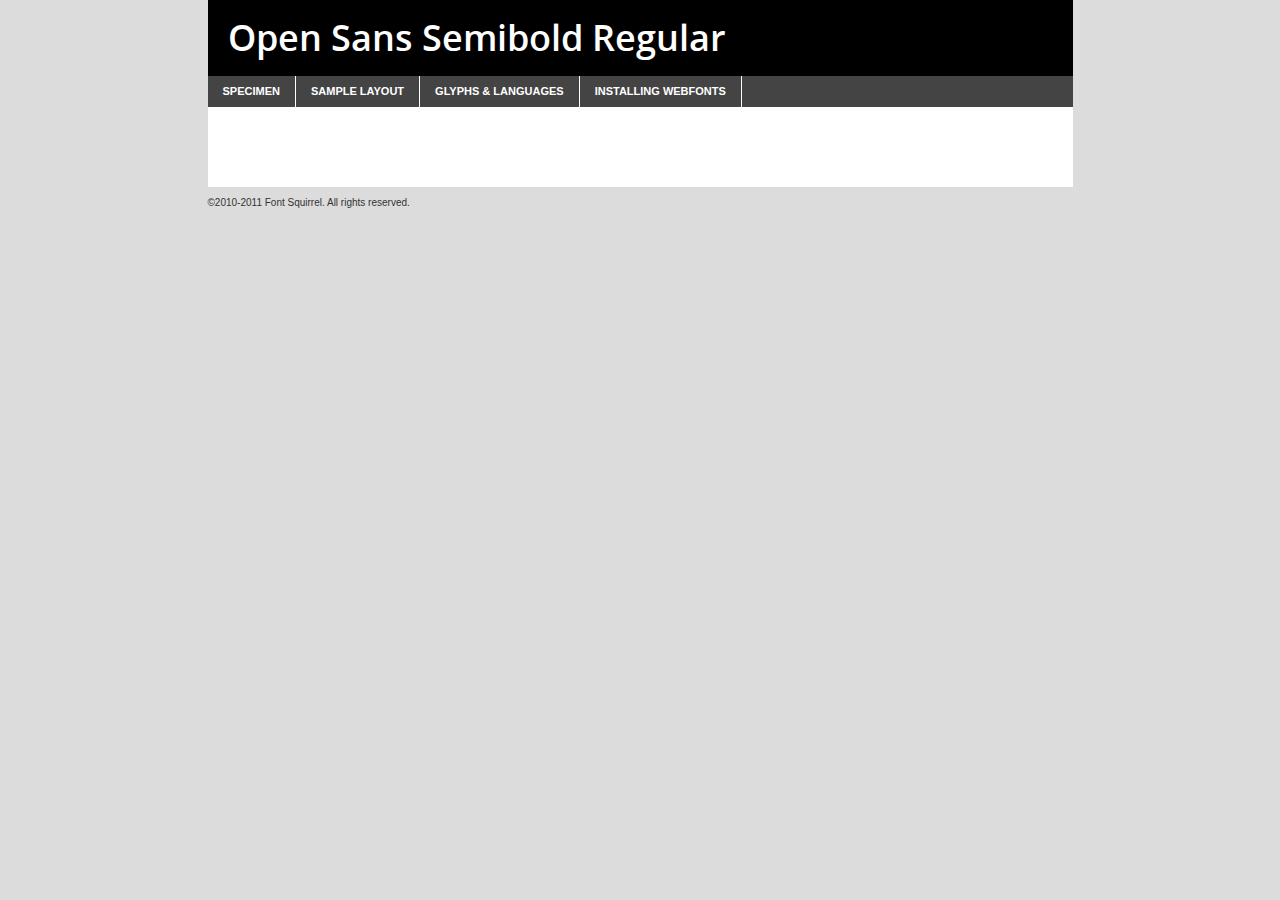
<file: html-css-git-exercises/week2/1-website/font-squirrel-download/font-squirrel-download/opensans-semibold-demo.html>
<!DOCTYPE html PUBLIC "-//W3C//DTD XHTML 1.0 Transitional//EN"
	"http://www.w3.org/TR/xhtml1/DTD/xhtml1-transitional.dtd">

<html xmlns="http://www.w3.org/1999/xhtml" xml:lang="en" lang="en">
<head>
	<meta http-equiv="Content-Type" content="text/html; charset=utf-8" />
	<script src="http://ajax.googleapis.com/ajax/libs/jquery/1.7.2/jquery.min.js" type="text/javascript" charset="utf-8"></script>
	<script src="specimen_files/easytabs.js" type="text/javascript" charset="utf-8"></script>
	<link rel="stylesheet" href="specimen_files/specimen_stylesheet.css" type="text/css" charset="utf-8" />
	<link rel="stylesheet" href="stylesheet.css" type="text/css" charset="utf-8" />

	<style type="text/css">
					body{
				font-family: 'open_sanssemibold';
							}
		</style>

	<title>Open Sans Semibold Regular Specimen</title>
	
	
	<script type="text/javascript" charset="utf-8">
		$(document).ready(function() {
			$('#container').easyTabs({defaultContent:1});
		});
	</script>
</head>

<body>
<div id="container">
	<div id="header">
		Open Sans Semibold Regular	</div>
	<ul class="tabs">
		<li><a href="#specimen">Specimen</a></li>
		<li><a href="#layout">Sample Layout</a></li>
				<li><a href="#glyphs">Glyphs &amp; Languages</a></li>
		<li><a href="#installing">Installing Webfonts</a></li>
		
	</ul>
	
	<div id="main_content">

		
			<div id="specimen">
		
				<div class="section">
					<div class="grid12 firstcol">
						<div class="huge">AaBb</div>
					</div>
				</div>
		
				<div class="section">
					<div class="glyph_range">A&#x200B;B&#x200b;C&#x200b;D&#x200b;E&#x200b;F&#x200b;G&#x200b;H&#x200b;I&#x200b;J&#x200b;K&#x200b;L&#x200b;M&#x200b;N&#x200b;O&#x200b;P&#x200b;Q&#x200b;R&#x200b;S&#x200b;T&#x200b;U&#x200b;V&#x200b;W&#x200b;X&#x200b;Y&#x200b;Z&#x200b;a&#x200b;b&#x200b;c&#x200b;d&#x200b;e&#x200b;f&#x200b;g&#x200b;h&#x200b;i&#x200b;j&#x200b;k&#x200b;l&#x200b;m&#x200b;n&#x200b;o&#x200b;p&#x200b;q&#x200b;r&#x200b;s&#x200b;t&#x200b;u&#x200b;v&#x200b;w&#x200b;x&#x200b;y&#x200b;z&#x200b;1&#x200b;2&#x200b;3&#x200b;4&#x200b;5&#x200b;6&#x200b;7&#x200b;8&#x200b;9&#x200b;0&#x200b;&amp;&#x200b;.&#x200b;,&#x200b;?&#x200b;!&#x200b;&#64;&#x200b;(&#x200b;)&#x200b;#&#x200b;$&#x200b;%&#x200b;*&#x200b;+&#x200b;-&#x200b;=&#x200b;:&#x200b;;</div>
				</div>
				<div class="section">
					<div class="grid12 firstcol">
						<table class="sample_table">
							<tr><td>10</td><td class="size10">abcdefghijklmnopqrstuvwxyzABCDEFGHIJKLMNOPQRSTUVWXYZ0123456789abcdefghijklmnopqrstuvwxyzABCDEFGHIJKLMNOPQRSTUVWXYZ0123456789abcdefghijklmnopqrstuvwxyzABCDEFGHIJKLMNOPQRSTUVWXYZ</td></tr>
							<tr><td>11</td><td class="size11">abcdefghijklmnopqrstuvwxyzABCDEFGHIJKLMNOPQRSTUVWXYZ0123456789abcdefghijklmnopqrstuvwxyzABCDEFGHIJKLMNOPQRSTUVWXYZ0123456789abcdefghijklmnopqrstuvwxyzABCDEFGHIJKLMNOPQRSTUVWXYZ</td></tr>
							<tr><td>12</td><td class="size12">abcdefghijklmnopqrstuvwxyzABCDEFGHIJKLMNOPQRSTUVWXYZ0123456789abcdefghijklmnopqrstuvwxyzABCDEFGHIJKLMNOPQRSTUVWXYZ0123456789abcdefghijklmnopqrstuvwxyzABCDEFGHIJKLMNOPQRSTUVWXYZ</td></tr>
							<tr><td>13</td><td class="size13">abcdefghijklmnopqrstuvwxyzABCDEFGHIJKLMNOPQRSTUVWXYZ0123456789abcdefghijklmnopqrstuvwxyzABCDEFGHIJKLMNOPQRSTUVWXYZ0123456789abcdefghijklmnopqrstuvwxyzABCDEFGHIJKLMNOPQRSTUVWXYZ</td></tr>
							<tr><td>14</td><td class="size14">abcdefghijklmnopqrstuvwxyzABCDEFGHIJKLMNOPQRSTUVWXYZ0123456789abcdefghijklmnopqrstuvwxyzABCDEFGHIJKLMNOPQRSTUVWXYZ0123456789abcdefghijklmnopqrstuvwxyzABCDEFGHIJKLMNOPQRSTUVWXYZ</td></tr>
							<tr><td>16</td><td class="size16">abcdefghijklmnopqrstuvwxyzABCDEFGHIJKLMNOPQRSTUVWXYZ0123456789abcdefghijklmnopqrstuvwxyzABCDEFGHIJKLMNOPQRSTUVWXYZ</td></tr>
							<tr><td>18</td><td class="size18">abcdefghijklmnopqrstuvwxyzABCDEFGHIJKLMNOPQRSTUVWXYZ0123456789abcdefghijklmnopqrstuvwxyzABCDEFGHIJKLMNOPQRSTUVWXYZ</td></tr>
							<tr><td>20</td><td class="size20">abcdefghijklmnopqrstuvwxyzABCDEFGHIJKLMNOPQRSTUVWXYZ0123456789abcdefghijklmnopqrstuvwxyzABCDEFGHIJKLMNOPQRSTUVWXYZ</td></tr>
							<tr><td>24</td><td class="size24">abcdefghijklmnopqrstuvwxyzABCDEFGHIJKLMNOPQRSTUVWXYZ0123456789abcdefghijklmnopqrstuvwxyzABCDEFGHIJKLMNOPQRSTUVWXYZ</td></tr>
							<tr><td>30</td><td class="size30">abcdefghijklmnopqrstuvwxyzABCDEFGHIJKLMNOPQRSTUVWXYZ0123456789abcdefghijklmnopqrstuvwxyzABCDEFGHIJKLMNOPQRSTUVWXYZ</td></tr>
							<tr><td>36</td><td class="size36">abcdefghijklmnopqrstuvwxyzABCDEFGHIJKLMNOPQRSTUVWXYZ0123456789abcdefghijklmnopqrstuvwxyzABCDEFGHIJKLMNOPQRSTUVWXYZ</td></tr>
							<tr><td>48</td><td class="size48">abcdefghijklmnopqrstuvwxyzABCDEFGHIJKLMNOPQRSTUVWXYZ0123456789abcdefghijklmnopqrstuvwxyzABCDEFGHIJKLMNOPQRSTUVWXYZ</td></tr>
							<tr><td>60</td><td class="size60">abcdefghijklmnopqrstuvwxyzABCDEFGHIJKLMNOPQRSTUVWXYZ0123456789abcdefghijklmnopqrstuvwxyzABCDEFGHIJKLMNOPQRSTUVWXYZ</td></tr>
							<tr><td>72</td><td class="size72">abcdefghijklmnopqrstuvwxyzABCDEFGHIJKLMNOPQRSTUVWXYZ0123456789abcdefghijklmnopqrstuvwxyzABCDEFGHIJKLMNOPQRSTUVWXYZ</td></tr>
							<tr><td>90</td><td class="size90">abcdefghijklmnopqrstuvwxyzABCDEFGHIJKLMNOPQRSTUVWXYZ0123456789abcdefghijklmnopqrstuvwxyzABCDEFGHIJKLMNOPQRSTUVWXYZ</td></tr>
						</table>
				
					</div>
			
				</div>
		
		
		
								<div class="section" id="bodycomparison">


										<div id="xheight">
				<div class="fontbody">&#x25FC;&#x25FC;&#x25FC;&#x25FC;&#x25FC;&#x25FC;&#x25FC;&#x25FC;&#x25FC;&#x25FC;&#x25FC;&#x25FC;&#x25FC;&#x25FC;&#x25FC;&#x25FC;&#x25FC;&#x25FC;&#x25FC;&#x25FC;&#x25FC;&#x25FC;&#x25FC;&#x25FC;&#x25FC;&#x25FC;&#x25FC;&#x25FC;&#x25FC;&#x25FC;&#x25FC;&#x25FC;&#x25FC;&#x25FC;&#x25FC;&#x25FC;&#x25FC;&#x25FC;&#x25FC;&#x25FC;&#x25FC;&#x25FC;&#x25FC;&#x25FC;&#x25FC;&#x25FC;&#x25FC;&#x25FC;&#x25FC;&#x25FC;&#x25FC;&#x25FC;&#x25FC;&#x25FC;&#x25FC;&#x25FC;&#x25FC;&#x25FC;&#x25FC;&#x25FC;&#x25FC;&#x25FC;&#x25FC;&#x25FC;&#x25FC;&#x25FC;&#x25FC;&#x25FC;&#x25FC;&#x25FC;&#x25FC;&#x25FC;&#x25FC;&#x25FC;&#x25FC;&#x25FC;&#x25FC;&#x25FC;&#x25FC;&#x25FC;&#x25FC;&#x25FC;&#x25FC;&#x25FC;&#x25FC;&#x25FC;&#x25FC;&#x25FC;&#x25FC;&#x25FC;&#x25FC;&#x25FC;&#x25FC;&#x25FC;&#x25FC;&#x25FC;&#x25FC;&#x25FC;&#x25FC;body</div><div class="arialbody">body</div><div class="verdanabody">body</div><div class="georgiabody">body</div></div>
										<div class="fontbody" style="z-index:1">
											body<span>Open Sans Semibold Regular</span>
										</div>
										<div class="arialbody" style="z-index:1">
											body<span>Arial</span>
										</div>
										<div class="verdanabody" style="z-index:1">
											body<span>Verdana</span>
										</div>
										<div class="georgiabody" style="z-index:1">
											body<span>Georgia</span>
										</div>



								</div>
		
		
				<div class="section psample psample_row1" id="">
					
					<div class="grid2 firstcol">
						<p class="size10"><span>10.</span>Aenean lacinia bibendum nulla sed consectetur. Fusce dapibus, tellus ac cursus commodo, tortor mauris condimentum nibh, ut fermentum massa justo sit amet risus. Nullam id dolor id nibh ultricies vehicula ut id elit. Cum sociis natoque penatibus et magnis dis parturient montes, nascetur ridiculus mus. Nulla vitae elit libero, a pharetra augue.</p>
			
					</div>
					<div class="grid3">
						<p class="size11"><span>11.</span>Aenean lacinia bibendum nulla sed consectetur. Fusce dapibus, tellus ac cursus commodo, tortor mauris condimentum nibh, ut fermentum massa justo sit amet risus. Nullam id dolor id nibh ultricies vehicula ut id elit. Cum sociis natoque penatibus et magnis dis parturient montes, nascetur ridiculus mus. Nulla vitae elit libero, a pharetra augue.</p>
			
					</div>
					<div class="grid3">
						<p class="size12"><span>12.</span>Aenean lacinia bibendum nulla sed consectetur. Fusce dapibus, tellus ac cursus commodo, tortor mauris condimentum nibh, ut fermentum massa justo sit amet risus. Nullam id dolor id nibh ultricies vehicula ut id elit. Cum sociis natoque penatibus et magnis dis parturient montes, nascetur ridiculus mus. Nulla vitae elit libero, a pharetra augue.</p>
			
					</div>
					<div class="grid4">
						<p class="size13"><span>13.</span>Aenean lacinia bibendum nulla sed consectetur. Fusce dapibus, tellus ac cursus commodo, tortor mauris condimentum nibh, ut fermentum massa justo sit amet risus. Nullam id dolor id nibh ultricies vehicula ut id elit. Cum sociis natoque penatibus et magnis dis parturient montes, nascetur ridiculus mus. Nulla vitae elit libero, a pharetra augue.</p>
			
					</div>
					<div class="white_blend"></div>
					
				</div>
				<div class="section psample psample_row2" id="">
					<div class="grid3 firstcol">
						<p class="size14"><span>14.</span>Aenean lacinia bibendum nulla sed consectetur. Fusce dapibus, tellus ac cursus commodo, tortor mauris condimentum nibh, ut fermentum massa justo sit amet risus. Nullam id dolor id nibh ultricies vehicula ut id elit. Cum sociis natoque penatibus et magnis dis parturient montes, nascetur ridiculus mus. Nulla vitae elit libero, a pharetra augue.</p>
			
					</div>
					<div class="grid4">
						<p class="size16"><span>16.</span>Aenean lacinia bibendum nulla sed consectetur. Fusce dapibus, tellus ac cursus commodo, tortor mauris condimentum nibh, ut fermentum massa justo sit amet risus. Nullam id dolor id nibh ultricies vehicula ut id elit. Cum sociis natoque penatibus et magnis dis parturient montes, nascetur ridiculus mus. Nulla vitae elit libero, a pharetra augue.</p>
			
					</div>
					<div class="grid5">
						<p class="size18"><span>18.</span>Aenean lacinia bibendum nulla sed consectetur. Fusce dapibus, tellus ac cursus commodo, tortor mauris condimentum nibh, ut fermentum massa justo sit amet risus. Nullam id dolor id nibh ultricies vehicula ut id elit. Cum sociis natoque penatibus et magnis dis parturient montes, nascetur ridiculus mus. Nulla vitae elit libero, a pharetra augue.</p>
			
					</div>

					<div class="white_blend"></div>

				</div>
				
				<div class="section psample psample_row3" id="">
					<div class="grid5 firstcol">
						<p class="size20"><span>20.</span>Aenean lacinia bibendum nulla sed consectetur. Fusce dapibus, tellus ac cursus commodo, tortor mauris condimentum nibh, ut fermentum massa justo sit amet risus. Nullam id dolor id nibh ultricies vehicula ut id elit. Cum sociis natoque penatibus et magnis dis parturient montes, nascetur ridiculus mus. Nulla vitae elit libero, a pharetra augue.</p>
					</div>
					<div class="grid7">
						<p class="size24"><span>24.</span>Aenean lacinia bibendum nulla sed consectetur. Fusce dapibus, tellus ac cursus commodo, tortor mauris condimentum nibh, ut fermentum massa justo sit amet risus. Nullam id dolor id nibh ultricies vehicula ut id elit. Cum sociis natoque penatibus et magnis dis parturient montes, nascetur ridiculus mus. Nulla vitae elit libero, a pharetra augue.</p>
					</div>
					
					<div class="white_blend"></div>
					
				</div>
				
				<div class="section psample psample_row4" id="">
					<div class="grid12 firstcol">
						<p class="size30"><span>30.</span>Aenean lacinia bibendum nulla sed consectetur. Fusce dapibus, tellus ac cursus commodo, tortor mauris condimentum nibh, ut fermentum massa justo sit amet risus. Nullam id dolor id nibh ultricies vehicula ut id elit. Cum sociis natoque penatibus et magnis dis parturient montes, nascetur ridiculus mus. Nulla vitae elit libero, a pharetra augue.</p>
					</div>
					<div class="white_blend"></div>
					
				</div>
				
				
				
				<div class="section psample psample_row1 fullreverse">
					<div class="grid2 firstcol">
						<p class="size10"><span>10.</span>Aenean lacinia bibendum nulla sed consectetur. Fusce dapibus, tellus ac cursus commodo, tortor mauris condimentum nibh, ut fermentum massa justo sit amet risus. Nullam id dolor id nibh ultricies vehicula ut id elit. Cum sociis natoque penatibus et magnis dis parturient montes, nascetur ridiculus mus. Nulla vitae elit libero, a pharetra augue.</p>
			
					</div>
					<div class="grid3">
						<p class="size11"><span>11.</span>Aenean lacinia bibendum nulla sed consectetur. Fusce dapibus, tellus ac cursus commodo, tortor mauris condimentum nibh, ut fermentum massa justo sit amet risus. Nullam id dolor id nibh ultricies vehicula ut id elit. Cum sociis natoque penatibus et magnis dis parturient montes, nascetur ridiculus mus. Nulla vitae elit libero, a pharetra augue.</p>
			
					</div>
					<div class="grid3">
						<p class="size12"><span>12.</span>Aenean lacinia bibendum nulla sed consectetur. Fusce dapibus, tellus ac cursus commodo, tortor mauris condimentum nibh, ut fermentum massa justo sit amet risus. Nullam id dolor id nibh ultricies vehicula ut id elit. Cum sociis natoque penatibus et magnis dis parturient montes, nascetur ridiculus mus. Nulla vitae elit libero, a pharetra augue.</p>
			
					</div>
					<div class="grid4">
						<p class="size13"><span>13.</span>Aenean lacinia bibendum nulla sed consectetur. Fusce dapibus, tellus ac cursus commodo, tortor mauris condimentum nibh, ut fermentum massa justo sit amet risus. Nullam id dolor id nibh ultricies vehicula ut id elit. Cum sociis natoque penatibus et magnis dis parturient montes, nascetur ridiculus mus. Nulla vitae elit libero, a pharetra augue.</p>
			
					</div>
					<div class="black_blend"></div>
					
				</div>
				
				<div class="section psample psample_row2 fullreverse">
					<div class="grid3 firstcol">
						<p class="size14"><span>14.</span>Aenean lacinia bibendum nulla sed consectetur. Fusce dapibus, tellus ac cursus commodo, tortor mauris condimentum nibh, ut fermentum massa justo sit amet risus. Nullam id dolor id nibh ultricies vehicula ut id elit. Cum sociis natoque penatibus et magnis dis parturient montes, nascetur ridiculus mus. Nulla vitae elit libero, a pharetra augue.</p>
			
					</div>
					<div class="grid4">
						<p class="size16"><span>16.</span>Aenean lacinia bibendum nulla sed consectetur. Fusce dapibus, tellus ac cursus commodo, tortor mauris condimentum nibh, ut fermentum massa justo sit amet risus. Nullam id dolor id nibh ultricies vehicula ut id elit. Cum sociis natoque penatibus et magnis dis parturient montes, nascetur ridiculus mus. Nulla vitae elit libero, a pharetra augue.</p>
			
					</div>
					<div class="grid5">
						<p class="size18"><span>18.</span>Aenean lacinia bibendum nulla sed consectetur. Fusce dapibus, tellus ac cursus commodo, tortor mauris condimentum nibh, ut fermentum massa justo sit amet risus. Nullam id dolor id nibh ultricies vehicula ut id elit. Cum sociis natoque penatibus et magnis dis parturient montes, nascetur ridiculus mus. Nulla vitae elit libero, a pharetra augue.</p>
			
					</div>
					<div class="black_blend"></div>

				</div>
				
				<div class="section psample fullreverse psample_row3" id="">
					<div class="grid5 firstcol">
						<p class="size20"><span>20.</span>Aenean lacinia bibendum nulla sed consectetur. Fusce dapibus, tellus ac cursus commodo, tortor mauris condimentum nibh, ut fermentum massa justo sit amet risus. Nullam id dolor id nibh ultricies vehicula ut id elit. Cum sociis natoque penatibus et magnis dis parturient montes, nascetur ridiculus mus. Nulla vitae elit libero, a pharetra augue.</p>
					</div>
					<div class="grid7">
						<p class="size24"><span>24.</span>Aenean lacinia bibendum nulla sed consectetur. Fusce dapibus, tellus ac cursus commodo, tortor mauris condimentum nibh, ut fermentum massa justo sit amet risus. Nullam id dolor id nibh ultricies vehicula ut id elit. Cum sociis natoque penatibus et magnis dis parturient montes, nascetur ridiculus mus. Nulla vitae elit libero, a pharetra augue.</p>
					</div>
					
					<div class="black_blend"></div>
					
				</div>
				
				<div class="section psample fullreverse psample_row4" id="" style="border-bottom: 20px #000 solid;">
					<div class="grid12 firstcol">
						<p class="size30"><span>30.</span>Aenean lacinia bibendum nulla sed consectetur. Fusce dapibus, tellus ac cursus commodo, tortor mauris condimentum nibh, ut fermentum massa justo sit amet risus. Nullam id dolor id nibh ultricies vehicula ut id elit. Cum sociis natoque penatibus et magnis dis parturient montes, nascetur ridiculus mus. Nulla vitae elit libero, a pharetra augue.</p>
					</div>
					<div class="black_blend"></div>
					
				</div>
				
				
				
				
			</div>
			
			<div id="layout">
				
				<div class="section">
					
					<div class="grid12 firstcol">
						<h1>Lorem Ipsum Dolor</h1>
						<h2>Etiam porta sem malesuada magna mollis euismod</h2>
						
						<p class="byline">By <a href="#link">Aenean Lacinia</a></p>
					</div>
				</div>
				<div class="section">
					<div class="grid8 firstcol">
						<p class="large">Donec sed odio dui. Morbi leo risus, porta ac consectetur ac, vestibulum at eros. Fusce dapibus, tellus ac cursus commodo, tortor mauris condimentum nibh, ut fermentum massa justo sit amet risus. </p>

						
						<h3>Pellentesque ornare sem</h3>

						<p>Maecenas sed diam eget risus varius blandit sit amet non magna. Maecenas faucibus mollis interdum. Donec ullamcorper nulla non metus auctor fringilla. Nullam id dolor id nibh ultricies vehicula ut id elit. Nullam id dolor id nibh ultricies vehicula ut id elit. </p>

						<p>Aenean eu leo quam. Pellentesque ornare sem lacinia quam venenatis vestibulum. Lorem ipsum dolor sit amet, consectetur adipiscing elit. Cum sociis natoque penatibus et magnis dis parturient montes, nascetur ridiculus mus. </p>

						<p>Nulla vitae elit libero, a pharetra augue. Praesent commodo cursus magna, vel scelerisque nisl consectetur et. Aenean lacinia bibendum nulla sed consectetur. </p>

						<p>Nullam quis risus eget urna mollis ornare vel eu leo. Nullam quis risus eget urna mollis ornare vel eu leo. Maecenas sed diam eget risus varius blandit sit amet non magna. Donec ullamcorper nulla non metus auctor fringilla. </p>

						<h3>Cras mattis consectetur</h3>

						<p>Aenean eu leo quam. Pellentesque ornare sem lacinia quam venenatis vestibulum. Aenean lacinia bibendum nulla sed consectetur. Integer posuere erat a ante venenatis dapibus posuere velit aliquet. Cras mattis consectetur purus sit amet fermentum. </p>

						<p>Nullam id dolor id nibh ultricies vehicula ut id elit. Nullam quis risus eget urna mollis ornare vel eu leo. Cras mattis consectetur purus sit amet fermentum.</p>
					</div>
					
					<div class="grid4 sidebar">
						
						<div class="box reverse">
							<p class="last">Nullam quis risus eget urna mollis ornare vel eu leo. Donec ullamcorper nulla non metus auctor fringilla. Cras mattis consectetur purus sit amet fermentum. Sed posuere consectetur est at lobortis. Lorem ipsum dolor sit amet, consectetur adipiscing elit. </p>
						</div>
						
						<p class="caption">Maecenas sed diam eget risus varius.</p>

						<p>Vestibulum id ligula porta felis euismod semper. Integer posuere erat a ante venenatis dapibus posuere velit aliquet. Vestibulum id ligula porta felis euismod semper. Sed posuere consectetur est at lobortis. Maecenas sed diam eget risus varius blandit sit amet non magna. Fusce dapibus, tellus ac cursus commodo, tortor mauris condimentum nibh, ut fermentum massa justo sit amet risus. </p>

					

						<p>Duis mollis, est non commodo luctus, nisi erat porttitor ligula, eget lacinia odio sem nec elit. Aenean lacinia bibendum nulla sed consectetur. Vivamus sagittis lacus vel augue laoreet rutrum faucibus dolor auctor. Aenean lacinia bibendum nulla sed consectetur. Nullam quis risus eget urna mollis ornare vel eu leo. </p>

						<p>Praesent commodo cursus magna, vel scelerisque nisl consectetur et. Donec ullamcorper nulla non metus auctor fringilla. Maecenas faucibus mollis interdum. Fusce dapibus, tellus ac cursus commodo, tortor mauris condimentum nibh, ut fermentum massa justo sit amet risus. </p>

					</div>
				</div>
				
			</div>


			



		<div id="glyphs">
			<div class="section">
				<div class="grid12 firstcol">
			
				<h1>Language Support</h1>
				<p>The subset of Open Sans Semibold Regular in this kit supports the following languages:<br />
			
					Albanian, Basque, Breton, Chamorro, Danish, Dutch, English, Faroese, Finnish, French, Frisian, Galician, German, Icelandic, Italian, Malagasy, Norwegian, Portuguese, Spanish, Swedish				</p>
				<h1>Glyph Chart</h1>
				<p>The subset of Open Sans Semibold Regular in this kit includes all the glyphs listed below. Unicode entities are included above each glyph to help you insert individual characters into your layout.</p>
				<div id="glyph_chart">
			
																				 <div><p>&amp;#13;</p>&#13;</div>
																				 <div><p>&amp;#32;</p>&#32;</div>
																				 <div><p>&amp;#33;</p>&#33;</div>
																				 <div><p>&amp;#34;</p>&#34;</div>
																				 <div><p>&amp;#35;</p>&#35;</div>
																				 <div><p>&amp;#36;</p>&#36;</div>
																				 <div><p>&amp;#37;</p>&#37;</div>
																				 <div><p>&amp;#38;</p>&#38;</div>
																				 <div><p>&amp;#39;</p>&#39;</div>
																				 <div><p>&amp;#40;</p>&#40;</div>
																				 <div><p>&amp;#41;</p>&#41;</div>
																				 <div><p>&amp;#42;</p>&#42;</div>
																				 <div><p>&amp;#43;</p>&#43;</div>
																				 <div><p>&amp;#44;</p>&#44;</div>
																				 <div><p>&amp;#45;</p>&#45;</div>
																				 <div><p>&amp;#46;</p>&#46;</div>
																				 <div><p>&amp;#47;</p>&#47;</div>
																				 <div><p>&amp;#48;</p>&#48;</div>
																				 <div><p>&amp;#49;</p>&#49;</div>
																				 <div><p>&amp;#50;</p>&#50;</div>
																				 <div><p>&amp;#51;</p>&#51;</div>
																				 <div><p>&amp;#52;</p>&#52;</div>
																				 <div><p>&amp;#53;</p>&#53;</div>
																				 <div><p>&amp;#54;</p>&#54;</div>
																				 <div><p>&amp;#55;</p>&#55;</div>
																				 <div><p>&amp;#56;</p>&#56;</div>
																				 <div><p>&amp;#57;</p>&#57;</div>
																				 <div><p>&amp;#58;</p>&#58;</div>
																				 <div><p>&amp;#59;</p>&#59;</div>
																				 <div><p>&amp;#60;</p>&#60;</div>
																				 <div><p>&amp;#61;</p>&#61;</div>
																				 <div><p>&amp;#62;</p>&#62;</div>
																				 <div><p>&amp;#63;</p>&#63;</div>
																				 <div><p>&amp;#64;</p>&#64;</div>
																				 <div><p>&amp;#65;</p>&#65;</div>
																				 <div><p>&amp;#66;</p>&#66;</div>
																				 <div><p>&amp;#67;</p>&#67;</div>
																				 <div><p>&amp;#68;</p>&#68;</div>
																				 <div><p>&amp;#69;</p>&#69;</div>
																				 <div><p>&amp;#70;</p>&#70;</div>
																				 <div><p>&amp;#71;</p>&#71;</div>
																				 <div><p>&amp;#72;</p>&#72;</div>
																				 <div><p>&amp;#73;</p>&#73;</div>
																				 <div><p>&amp;#74;</p>&#74;</div>
																				 <div><p>&amp;#75;</p>&#75;</div>
																				 <div><p>&amp;#76;</p>&#76;</div>
																				 <div><p>&amp;#77;</p>&#77;</div>
																				 <div><p>&amp;#78;</p>&#78;</div>
																				 <div><p>&amp;#79;</p>&#79;</div>
																				 <div><p>&amp;#80;</p>&#80;</div>
																				 <div><p>&amp;#81;</p>&#81;</div>
																				 <div><p>&amp;#82;</p>&#82;</div>
																				 <div><p>&amp;#83;</p>&#83;</div>
																				 <div><p>&amp;#84;</p>&#84;</div>
																				 <div><p>&amp;#85;</p>&#85;</div>
																				 <div><p>&amp;#86;</p>&#86;</div>
																				 <div><p>&amp;#87;</p>&#87;</div>
																				 <div><p>&amp;#88;</p>&#88;</div>
																				 <div><p>&amp;#89;</p>&#89;</div>
																				 <div><p>&amp;#90;</p>&#90;</div>
																				 <div><p>&amp;#91;</p>&#91;</div>
																				 <div><p>&amp;#92;</p>&#92;</div>
																				 <div><p>&amp;#93;</p>&#93;</div>
																				 <div><p>&amp;#94;</p>&#94;</div>
																				 <div><p>&amp;#95;</p>&#95;</div>
																				 <div><p>&amp;#96;</p>&#96;</div>
																				 <div><p>&amp;#97;</p>&#97;</div>
																				 <div><p>&amp;#98;</p>&#98;</div>
																				 <div><p>&amp;#99;</p>&#99;</div>
																				 <div><p>&amp;#100;</p>&#100;</div>
																				 <div><p>&amp;#101;</p>&#101;</div>
																				 <div><p>&amp;#102;</p>&#102;</div>
																				 <div><p>&amp;#103;</p>&#103;</div>
																				 <div><p>&amp;#104;</p>&#104;</div>
																				 <div><p>&amp;#105;</p>&#105;</div>
																				 <div><p>&amp;#106;</p>&#106;</div>
																				 <div><p>&amp;#107;</p>&#107;</div>
																				 <div><p>&amp;#108;</p>&#108;</div>
																				 <div><p>&amp;#109;</p>&#109;</div>
																				 <div><p>&amp;#110;</p>&#110;</div>
																				 <div><p>&amp;#111;</p>&#111;</div>
																				 <div><p>&amp;#112;</p>&#112;</div>
																				 <div><p>&amp;#113;</p>&#113;</div>
																				 <div><p>&amp;#114;</p>&#114;</div>
																				 <div><p>&amp;#115;</p>&#115;</div>
																				 <div><p>&amp;#116;</p>&#116;</div>
																				 <div><p>&amp;#117;</p>&#117;</div>
																				 <div><p>&amp;#118;</p>&#118;</div>
																				 <div><p>&amp;#119;</p>&#119;</div>
																				 <div><p>&amp;#120;</p>&#120;</div>
																				 <div><p>&amp;#121;</p>&#121;</div>
																				 <div><p>&amp;#122;</p>&#122;</div>
																				 <div><p>&amp;#123;</p>&#123;</div>
																				 <div><p>&amp;#124;</p>&#124;</div>
																				 <div><p>&amp;#125;</p>&#125;</div>
																				 <div><p>&amp;#126;</p>&#126;</div>
																				 <div><p>&amp;#160;</p>&#160;</div>
																				 <div><p>&amp;#161;</p>&#161;</div>
																				 <div><p>&amp;#162;</p>&#162;</div>
																				 <div><p>&amp;#163;</p>&#163;</div>
																				 <div><p>&amp;#164;</p>&#164;</div>
																				 <div><p>&amp;#165;</p>&#165;</div>
																				 <div><p>&amp;#166;</p>&#166;</div>
																				 <div><p>&amp;#167;</p>&#167;</div>
																				 <div><p>&amp;#168;</p>&#168;</div>
																				 <div><p>&amp;#169;</p>&#169;</div>
																				 <div><p>&amp;#170;</p>&#170;</div>
																				 <div><p>&amp;#171;</p>&#171;</div>
																				 <div><p>&amp;#172;</p>&#172;</div>
																				 <div><p>&amp;#173;</p>&#173;</div>
																				 <div><p>&amp;#174;</p>&#174;</div>
																				 <div><p>&amp;#175;</p>&#175;</div>
																				 <div><p>&amp;#176;</p>&#176;</div>
																				 <div><p>&amp;#177;</p>&#177;</div>
																				 <div><p>&amp;#178;</p>&#178;</div>
																				 <div><p>&amp;#179;</p>&#179;</div>
																				 <div><p>&amp;#180;</p>&#180;</div>
																				 <div><p>&amp;#181;</p>&#181;</div>
																				 <div><p>&amp;#182;</p>&#182;</div>
																				 <div><p>&amp;#183;</p>&#183;</div>
																				 <div><p>&amp;#184;</p>&#184;</div>
																				 <div><p>&amp;#185;</p>&#185;</div>
																				 <div><p>&amp;#186;</p>&#186;</div>
																				 <div><p>&amp;#187;</p>&#187;</div>
																				 <div><p>&amp;#188;</p>&#188;</div>
																				 <div><p>&amp;#189;</p>&#189;</div>
																				 <div><p>&amp;#190;</p>&#190;</div>
																				 <div><p>&amp;#191;</p>&#191;</div>
																				 <div><p>&amp;#192;</p>&#192;</div>
																				 <div><p>&amp;#193;</p>&#193;</div>
																				 <div><p>&amp;#194;</p>&#194;</div>
																				 <div><p>&amp;#195;</p>&#195;</div>
																				 <div><p>&amp;#196;</p>&#196;</div>
																				 <div><p>&amp;#197;</p>&#197;</div>
																				 <div><p>&amp;#198;</p>&#198;</div>
																				 <div><p>&amp;#199;</p>&#199;</div>
																				 <div><p>&amp;#200;</p>&#200;</div>
																				 <div><p>&amp;#201;</p>&#201;</div>
																				 <div><p>&amp;#202;</p>&#202;</div>
																				 <div><p>&amp;#203;</p>&#203;</div>
																				 <div><p>&amp;#204;</p>&#204;</div>
																				 <div><p>&amp;#205;</p>&#205;</div>
																				 <div><p>&amp;#206;</p>&#206;</div>
																				 <div><p>&amp;#207;</p>&#207;</div>
																				 <div><p>&amp;#208;</p>&#208;</div>
																				 <div><p>&amp;#209;</p>&#209;</div>
																				 <div><p>&amp;#210;</p>&#210;</div>
																				 <div><p>&amp;#211;</p>&#211;</div>
																				 <div><p>&amp;#212;</p>&#212;</div>
																				 <div><p>&amp;#213;</p>&#213;</div>
																				 <div><p>&amp;#214;</p>&#214;</div>
																				 <div><p>&amp;#215;</p>&#215;</div>
																				 <div><p>&amp;#216;</p>&#216;</div>
																				 <div><p>&amp;#217;</p>&#217;</div>
																				 <div><p>&amp;#218;</p>&#218;</div>
																				 <div><p>&amp;#219;</p>&#219;</div>
																				 <div><p>&amp;#220;</p>&#220;</div>
																				 <div><p>&amp;#221;</p>&#221;</div>
																				 <div><p>&amp;#222;</p>&#222;</div>
																				 <div><p>&amp;#223;</p>&#223;</div>
																				 <div><p>&amp;#224;</p>&#224;</div>
																				 <div><p>&amp;#225;</p>&#225;</div>
																				 <div><p>&amp;#226;</p>&#226;</div>
																				 <div><p>&amp;#227;</p>&#227;</div>
																				 <div><p>&amp;#228;</p>&#228;</div>
																				 <div><p>&amp;#229;</p>&#229;</div>
																				 <div><p>&amp;#230;</p>&#230;</div>
																				 <div><p>&amp;#231;</p>&#231;</div>
																				 <div><p>&amp;#232;</p>&#232;</div>
																				 <div><p>&amp;#233;</p>&#233;</div>
																				 <div><p>&amp;#234;</p>&#234;</div>
																				 <div><p>&amp;#235;</p>&#235;</div>
																				 <div><p>&amp;#236;</p>&#236;</div>
																				 <div><p>&amp;#237;</p>&#237;</div>
																				 <div><p>&amp;#238;</p>&#238;</div>
																				 <div><p>&amp;#239;</p>&#239;</div>
																				 <div><p>&amp;#240;</p>&#240;</div>
																				 <div><p>&amp;#241;</p>&#241;</div>
																				 <div><p>&amp;#242;</p>&#242;</div>
																				 <div><p>&amp;#243;</p>&#243;</div>
																				 <div><p>&amp;#244;</p>&#244;</div>
																				 <div><p>&amp;#245;</p>&#245;</div>
																				 <div><p>&amp;#246;</p>&#246;</div>
																				 <div><p>&amp;#247;</p>&#247;</div>
																				 <div><p>&amp;#248;</p>&#248;</div>
																				 <div><p>&amp;#249;</p>&#249;</div>
																				 <div><p>&amp;#250;</p>&#250;</div>
																				 <div><p>&amp;#251;</p>&#251;</div>
																				 <div><p>&amp;#252;</p>&#252;</div>
																				 <div><p>&amp;#253;</p>&#253;</div>
																				 <div><p>&amp;#254;</p>&#254;</div>
																				 <div><p>&amp;#255;</p>&#255;</div>
																				 <div><p>&amp;#338;</p>&#338;</div>
																				 <div><p>&amp;#339;</p>&#339;</div>
																				 <div><p>&amp;#376;</p>&#376;</div>
																				 <div><p>&amp;#710;</p>&#710;</div>
																				 <div><p>&amp;#732;</p>&#732;</div>
																				 <div><p>&amp;#8192;</p>&#8192;</div>
																				 <div><p>&amp;#8193;</p>&#8193;</div>
																				 <div><p>&amp;#8194;</p>&#8194;</div>
																				 <div><p>&amp;#8195;</p>&#8195;</div>
																				 <div><p>&amp;#8196;</p>&#8196;</div>
																				 <div><p>&amp;#8197;</p>&#8197;</div>
																				 <div><p>&amp;#8198;</p>&#8198;</div>
																				 <div><p>&amp;#8199;</p>&#8199;</div>
																				 <div><p>&amp;#8200;</p>&#8200;</div>
																				 <div><p>&amp;#8201;</p>&#8201;</div>
																				 <div><p>&amp;#8202;</p>&#8202;</div>
																				 <div><p>&amp;#8208;</p>&#8208;</div>
																				 <div><p>&amp;#8209;</p>&#8209;</div>
																				 <div><p>&amp;#8210;</p>&#8210;</div>
																				 <div><p>&amp;#8211;</p>&#8211;</div>
																				 <div><p>&amp;#8212;</p>&#8212;</div>
																				 <div><p>&amp;#8216;</p>&#8216;</div>
																				 <div><p>&amp;#8217;</p>&#8217;</div>
																				 <div><p>&amp;#8218;</p>&#8218;</div>
																				 <div><p>&amp;#8220;</p>&#8220;</div>
																				 <div><p>&amp;#8221;</p>&#8221;</div>
																				 <div><p>&amp;#8222;</p>&#8222;</div>
																				 <div><p>&amp;#8226;</p>&#8226;</div>
																				 <div><p>&amp;#8230;</p>&#8230;</div>
																				 <div><p>&amp;#8239;</p>&#8239;</div>
																				 <div><p>&amp;#8249;</p>&#8249;</div>
																				 <div><p>&amp;#8250;</p>&#8250;</div>
																				 <div><p>&amp;#8287;</p>&#8287;</div>
																				 <div><p>&amp;#8364;</p>&#8364;</div>
																				 <div><p>&amp;#8482;</p>&#8482;</div>
																				 <div><p>&amp;#9724;</p>&#9724;</div>
																				 <div><p>&amp;#64257;</p>&#64257;</div>
																				 <div><p>&amp;#64258;</p>&#64258;</div>
																				 <div><p>&amp;#64259;</p>&#64259;</div>
																				 <div><p>&amp;#64260;</p>&#64260;</div>
																																						</div>	
				</div>
		
		
			</div>
		</div>
		
		
		<div id="specs">
			
		</div>
	
		<div id="installing">
			<div class="section">
				<div class="grid7 firstcol">
					<h1>Installing Webfonts</h1>
					
					<p>Webfonts are supported by all major browser platforms but not all in the same way. There are currently four different font formats that must be included in order to target all browsers. This includes TTF, WOFF, EOT and SVG.</p>
					
					<h2>1. Upload your webfonts</h2>
					<p>You must upload your webfont kit to your website. They should be in or near the same directory as your CSS files.</p>
					
					<h2>2. Include the webfont stylesheet</h2>
					<p>A special CSS @font-face declaration helps the various browsers select the appropriate font it needs without causing you a bunch of headaches. Learn more about this syntax by reading the <a href="http://www.fontspring.com/blog/further-hardening-of-the-bulletproof-syntax">Fontspring blog post</a> about it. The code for it is as follows:</p>


<code>
@font-face{ 
	font-family: 'MyWebFont';
	src: url('WebFont.eot');
	src: url('WebFont.eot?#iefix') format('embedded-opentype'),
	     url('WebFont.woff') format('woff'),
	     url('WebFont.ttf') format('truetype'),
	     url('WebFont.svg#webfont') format('svg');
}
</code>

	<p>We've already gone ahead and generated the code for you. All you have to do is link to the stylesheet in your HTML, like this:</p>
	<code>&lt;link rel=&quot;stylesheet&quot; href=&quot;stylesheet.css&quot; type=&quot;text/css&quot; charset=&quot;utf-8&quot; /&gt;</code>

					<h2>3. Modify your own stylesheet</h2>
					<p>To take advantage of your new fonts, you must tell your stylesheet to use them. Look at the original @font-face declaration above and find the property called "font-family." The name linked there will be what you use to reference the font. Prepend that webfont name to the font stack in the "font-family" property, inside the selector you want to change. For example:</p>
<code>p { font-family: 'WebFont', Arial, sans-serif; }</code>

<h2>4. Test</h2>
<p>Getting webfonts to work cross-browser <em>can</em> be tricky. Use the information in the sidebar to help you if you find that fonts aren't loading in a particular browser.</p>
				</div>
				
				<div class="grid5 sidebar">
					<div class="box">
						<h2>Troubleshooting<br />Font-Face Problems</h2>
						<p>Having trouble getting your webfonts to load in your new website? Here are some tips to sort out what might be the problem.</p>

						<h3>Fonts not showing in any browser</h3>

						<p>This sounds like you need to work on the plumbing. You either did not upload the fonts to the correct directory, or you did not link the fonts properly in the CSS. If you've confirmed that all this is correct and you still have a problem, take a look at your .htaccess file and see if requests are getting intercepted.</p>

						<h3>Fonts not loading in iPhone or iPad</h3>

						<p>The most common problem here is that you are serving the fonts from an IIS server. IIS refuses to serve files that have unknown MIME types. If that is the case, you must set the MIME type for SVG to "image/svg+xml" in the server settings. Follow these instructions from Microsoft if you need help.</p>

						<h3>Fonts not loading in Firefox</h3>

						<p>The primary reason for this failure? You are still using a version Firefox older than 3.5. So upgrade already! If that isn't it, then you are very likely serving fonts from a different domain. Firefox requires that all font assets be served from the same domain. Lastly it is possible that you need to add WOFF to your list of MIME types (if you are serving via IIS.)</p>

						<h3>Fonts not loading in IE</h3>

						<p>Are you looking at Internet Explorer on an actual Windows machine or are you cheating by using a service like Adobe BrowserLab? Many of these screenshot services do not render @font-face for IE. Best to test it on a real machine.</p>

						<h3>Fonts not loading in IE9</h3>

						<p>IE9, like Firefox, requires that fonts be served from the same domain as the website. Make sure that is the case.</p>
					</div>
				</div>
			</div>
			
		</div>
	
	</div>
	<div id="footer">
		<p>&copy;2010-2011 Font Squirrel. All rights reserved.</p>
	</div>
</div>
</body>
</html>
</file>
<file: html-css-git-exercises/week2/1-website/font-squirrel-download/font-squirrel-download/stylesheet.css>
/* Generated by Font Squirrel (http://www.fontsquirrel.com) on September 1, 2014 */



@font-face {
    font-family: 'open_sanslight';
    src: url('opensans-light-webfont.eot');
    src: url('opensans-light-webfont.eot?#iefix') format('embedded-opentype'),
         url('opensans-light-webfont.woff') format('woff'),
         url('opensans-light-webfont.ttf') format('truetype'),
         url('opensans-light-webfont.svg#open_sanslight') format('svg');
    font-weight: normal;
    font-style: normal;

}




@font-face {
    font-family: 'open_sansregular';
    src: url('opensans-regular-webfont.eot');
    src: url('opensans-regular-webfont.eot?#iefix') format('embedded-opentype'),
         url('opensans-regular-webfont.woff') format('woff'),
         url('opensans-regular-webfont.ttf') format('truetype'),
         url('opensans-regular-webfont.svg#open_sansregular') format('svg');
    font-weight: normal;
    font-style: normal;

}




@font-face {
    font-family: 'open_sanssemibold';
    src: url('opensans-semibold-webfont.eot');
    src: url('opensans-semibold-webfont.eot?#iefix') format('embedded-opentype'),
         url('opensans-semibold-webfont.woff') format('woff'),
         url('opensans-semibold-webfont.ttf') format('truetype'),
         url('opensans-semibold-webfont.svg#open_sanssemibold') format('svg');
    font-weight: normal;
    font-style: normal;

}
</file>
<file: html-css-git-exercises/week2/1-website/css/style.css>
/* We are using the 'Roboto' font from Google. This has already been added to your HTML header */
 /*reset*/

html {
    font-size: 12px;
}

@media (min-width:768px) {
	html {
		font-size: 14px;
	}
}
@media (min-width:992px) {
	html {
		font-size: 16px;
	}
}

body {
    font-family: 'Roboto', sans-serif;
    -webkit-font-smoothing: antialiased;
    max-width: 1290px;
    margin: 0 auto;
    /*background-color: LightGray;*/
    overflow-x: hidden;
    line-height: 1;
    font-weight: 300;
}

nav, section, footer {
    background-color: #fff;
}

h1 {
    font-size: 3rem;
    color: #fff;
    padding-bottom: 5%;
}

h2 {
    font-size: 2.5rem;
    text-align: center;   
}

nav {
    padding:0 2%;
    border-bottom: 1px solid #DDD;
    margin: 1% auto 0;
}


nav ul li a {
    color: #838994;
}

nav ul li a:hover{
    color: black;
}

a.active {
    color: #4c5058;
    font-weight: 500;
}

.menu {
    display: flex;
    flex-wrap: no-wrap;
    justify-content: space-around;
    align-items: center;
}

.menu li a {
    display: block;
}

.logo {
      margin-right: 10%;
}

.menu span {
    display: none;
}

.nav a:hover i{
    display: none;
}

nav a:hover span {
    display: block;
}


@media(min-width:768px) {
    .menu {
        flex-wrap: wrap;
    }
    i.display {
    display: none;
    }
    .menu span {
       display: block;
    }
    
}
/**/
section.introduction {
    background-image: url("../img/first-background.jpg");
    background-position: center bottom;
    background-repeat: no-repeat;
    background-size: cover;
    height: 45rem;
    overflow: hidden;
}

.introduction div {
    padding: 20% 0;
    display: flex;
    flex-direction: column;
    flex-wrap: wrap;
    color: #fff;
    text-align: center;
    margin: 0 auto;
    /*min-width: 37.5rem;*/
}

.introduction div p {
    padding-bottom: 4%;
}

button {
    width: 9.688rem;
    background-color: #f15a29;
    border-color: #f15a29;
    text-shadow: none;
    border-style: none;
    border-radius: 4px;
    padding: 1rem 1.5rem;
    color: white;
    font-size: 1.125rem;
    margin: 0 auto;
}

button:hover {
    background-color: tomato;
}

/**/
section.cases {
    overflow: hidden;
    padding-bottom: 5rem;
    color: black;
}

section.cases div {
    margin: 2% auto;
    display: flex;
    flex-direction: column;
    color: #1d1e21;
    padding: 2% 0;
}

ul.devices {
 display: flex;
 flex-direction: row;
 flex-wrap: wrap;
 justify-content: space-evenly;
 padding-top: 3%;
}

ul.devices li {
    align-self: center;
}

.responsive {
    width: 8em;
    height: 4em;
} 
figcaption {
    text-align: center;
    font-size: 0.8rem;
}

footer {
    padding:5% auto;
    overflow: auto;
    text-align: center;
}

h5 {
    margin: 2% auto;
}

ul.rrss {
    margin-bottom: 3%;
    display: flex;
    justify-content: center;
}

ul.rrss li {
    margin-right: 2%;
    border-radius: 1.5rem;
    border: 1px solid #eaebec;
    padding: 1%;
    display: inline-block;
}

.twitter {
    color:#55acee;
}

.facebook {
    color: #4c66a4;
}

.instagram {
    color: #3f729b;
}

p.copy{
    margin-bottom: 5%;
    color:#838994;
    font-size: 0.8rem;
}
</file>
<file: html-css-git-exercises/week2/1-website/font-squirrel-download/font-squirrel-download/specimen_files/specimen_stylesheet.css>
@import url('grid_12-825-55-15.css');

/*  
	CSS Reset by Eric Meyer - Released under Public Domain
    http://meyerweb.com/eric/tools/css/reset/
*/
html, body, div, span, applet, object, iframe,
h1, h2, h3, h4, h5, h6, p, blockquote, pre,
a, abbr, acronym, address, big, cite, code,
del, dfn, em, font, img, ins, kbd, q, s, samp,
small, strike, strong, sub, sup, tt, var,
b, u, i, center, dl, dt, dd, ol, ul, li,
fieldset, form, label, legend, table, 
caption, tbody, tfoot, thead, tr, th, td 
                  {margin: 0;padding: 0;border: 0;outline: 0;
                  font-size: 100%;vertical-align: baseline;
                  background: transparent;}
body              {line-height: 1;}
ol, ul            {list-style: none;}
blockquote, q     {quotes: none;}
blockquote:before, blockquote:after,
q:before, q:after {content: '';	content: none;}
:focus            {outline: 0;}
ins               {text-decoration: none;}
del               {text-decoration: line-through;}
table             {border-collapse: collapse;border-spacing: 0;}




body {
	color: #000;
	background-color: #dcdcdc;
}

a {
	text-decoration: none;
	color: #1883ba;
}

h1{
	font-size: 32px;
	font-weight: normal;
	font-style: normal;
	margin-bottom: 18px;
}

h2{
	font-size: 18px;
}

#container {
	width: 865px;
	margin: 0px auto;
}


#header {
	padding: 20px;
	font-size: 36px;
	background-color: #000;
	color: #fff;
}

#header span {
	color: #666;
}
#main_content {
	background-color: #fff;
	padding: 60px 20px 20px;
}


#footer p {
	margin: 0;
	padding-top: 10px;
	padding-bottom: 50px;
	color: #333;
	font: 10px Arial, sans-serif;
}

.tabs {
	width: 100%;
	height: 31px;
	background-color: #444;
}
.tabs li {
	float:  left;
	margin: 0;
	overflow: hidden;
	background-color: #444;
}
.tabs li a {
	display: block;
	color: #fff;
	text-decoration: none;
	font: bold 11px/11px 'Arial';
	text-transform: uppercase;
	padding: 10px 15px;
	border-right: 1px solid #fff;
}

.tabs li a:hover {
		background-color: #00b3ff;

}

.tabs li.active a {
	color:  #000;
	background-color: #fff;
}



div.huge {
	
	font-size: 300px;
	line-height: 1em;
	padding: 0;
	letter-spacing: -.02em;
	overflow: hidden;
}
div.glyph_range {
	font-size: 72px;
	line-height: 1.1em;
}

.size10{ font-size: 10px; }
.size11{ font-size: 11px; }
.size12{ font-size: 12px; }
.size13{ font-size: 13px; }
.size14{ font-size: 14px; }
.size16{ font-size: 16px; }
.size18{ font-size: 18px; }
.size20{ font-size: 20px; }
.size24{ font-size: 24px; }
.size30{ font-size: 30px; }
.size36{ font-size: 36px; }
.size48{ font-size: 48px; }
.size60{ font-size: 60px; }
.size72{ font-size: 72px; }
.size90{ font-size: 90px; }


.psample_row1 {	height: 120px;}
.psample_row1 {	height: 120px;}
.psample_row2 {	height: 160px;}
.psample_row3 {	height: 160px;}
.psample_row4 {	height: 160px;}

.psample {
	overflow: hidden;
	position: relative;
}
.psample p {
	line-height: 1.3em;
	display: block;
	overflow: hidden;
	margin: 0;
}

.psample span {
	margin-right: .5em;
}

.white_blend {
	width: 100%;
	height: 61px;
	background-image: url([data-uri]);
	position: absolute;
	bottom: 0;
}
.black_blend {
	width: 100%;
	height: 61px;
	background-image: url([data-uri]);
	position: absolute;
	bottom: 0;
}
.fullreverse {
	background:  #000 !important;
	color:  #fff !important;
	margin-left: -20px;
	padding-left: 20px;
	margin-right: -20px;
	padding-right: 20px;
	padding: 20px;
	margin-bottom:0;
}


.sample_table td {
	padding-top: 3px;
	padding-bottom:5px;
	padding-left: 5px;
	vertical-align: middle;
	line-height: 1.2em;
}

.sample_table td:first-child {
	background-color: #eee;
	text-align: right;
	padding-right: 5px;
	padding-left: 0;
	padding: 5px;
	font: 11px/12px "Courier New", Courier, mono;
}

code {
	white-space: pre;
	background-color: #eee;
	display: block;
	padding: 10px;
	margin-bottom: 18px;
	overflow: auto;
}


.bottom,.last 	{margin-bottom:0 !important; padding-bottom:0 !important;}

.box  { 
  padding: 18px; 
  margin-bottom: 18px; 
  background: #eee; 
}

.reverse,.reversed { background:  #000 !important;color:  #fff !important; border: none !important;}

#bodycomparison {
	position: relative;
	overflow: hidden;
	font-size: 72px;
	height: 90px;
	white-space: nowrap;
}

#bodycomparison div{
	font-size: 72px;
	line-height: 90px;
	display: inline;
	margin: 0 15px 0 0;
	padding: 0;
}

#bodycomparison div span{
	font: 10px Arial;
	position: absolute;
	left: 0;
}
#xheight {
	float: none;
	position: absolute;
	color: #d9f3ff;
	font-size: 72px;
	line-height: 90px;
}

.fontbody {
 position: relative;
}
.arialbody{
	font-family: Arial;
	position: relative;
}
.verdanabody{
	font-family: Verdana;
	position: relative;
}
.georgiabody{
	font-family: Georgia;
	position: relative;
}

/* @group Layout page
 */

#layout h1 {
	font-size: 36px;
	line-height: 42px;
	font-weight: normal;
	font-style: normal;
}

#layout h2 {
	font-size: 24px;
	line-height: 23px;
	font-weight: normal;
	font-style: normal;
}

#layout h3 {
	font-size: 22px;
	line-height: 1.4em;
	margin-top: 1em;
	font-weight: normal;
	font-style: normal;
}


#layout p.byline {
	font-size: 12px;
	margin-top: 18px;
	line-height: 12px;
	margin-bottom: 0;
}
#layout p {
	font-size: 14px;
	line-height: 21px;
	margin-bottom: .5em;
}

#layout p.large{
	font-size: 18px;
	line-height: 26px;
}

#layout .sidebar p{
	font-size: 12px;
	line-height: 1.4em;
}

#layout p.caption {
	font-size: 10px;
	margin-top: -16px;
	margin-bottom: 18px;
}

/* @end */

/* @group Glyphs */

#glyph_chart div{
	background-color: #d9f3ff;
	color: black;
	float: left;
	font-size: 36px;
	height: 1.2em;
	line-height: 1.2em;
	margin-bottom: 1px;
	margin-right: 1px;
	text-align: center;
	width: 1.2em;
	position: relative;
	padding: .6em .2em .2em;
}

#glyph_chart div p {
	position: absolute;
	left: 0;
	top: 0;
	display: block;
	text-align: center;
	font: bold 9px Arial, sans-serif;
	background-color: #3a768f;
	width: 100%;
	color: #fff;
	padding: 2px 0;
}


#glyphs h1 {
	font-family: Arial, sans-serif;
}
/* @end */

/* @group Installing */

#installing {
	font: 13px Arial, sans-serif;
}

#installing p,
#glyphs p{
	line-height: 1.2em;
	margin-bottom: 18px;
	font: 13px Arial, sans-serif;
}



#installing h3{
	font-size: 15px;
	margin-top: 18px;
}

/* @end */

#rendering h1 {
	font-family: Arial, sans-serif;
}
.render_table td {
	font: 11px "Courier New", Courier, mono;
	vertical-align: middle;
}
</file>
